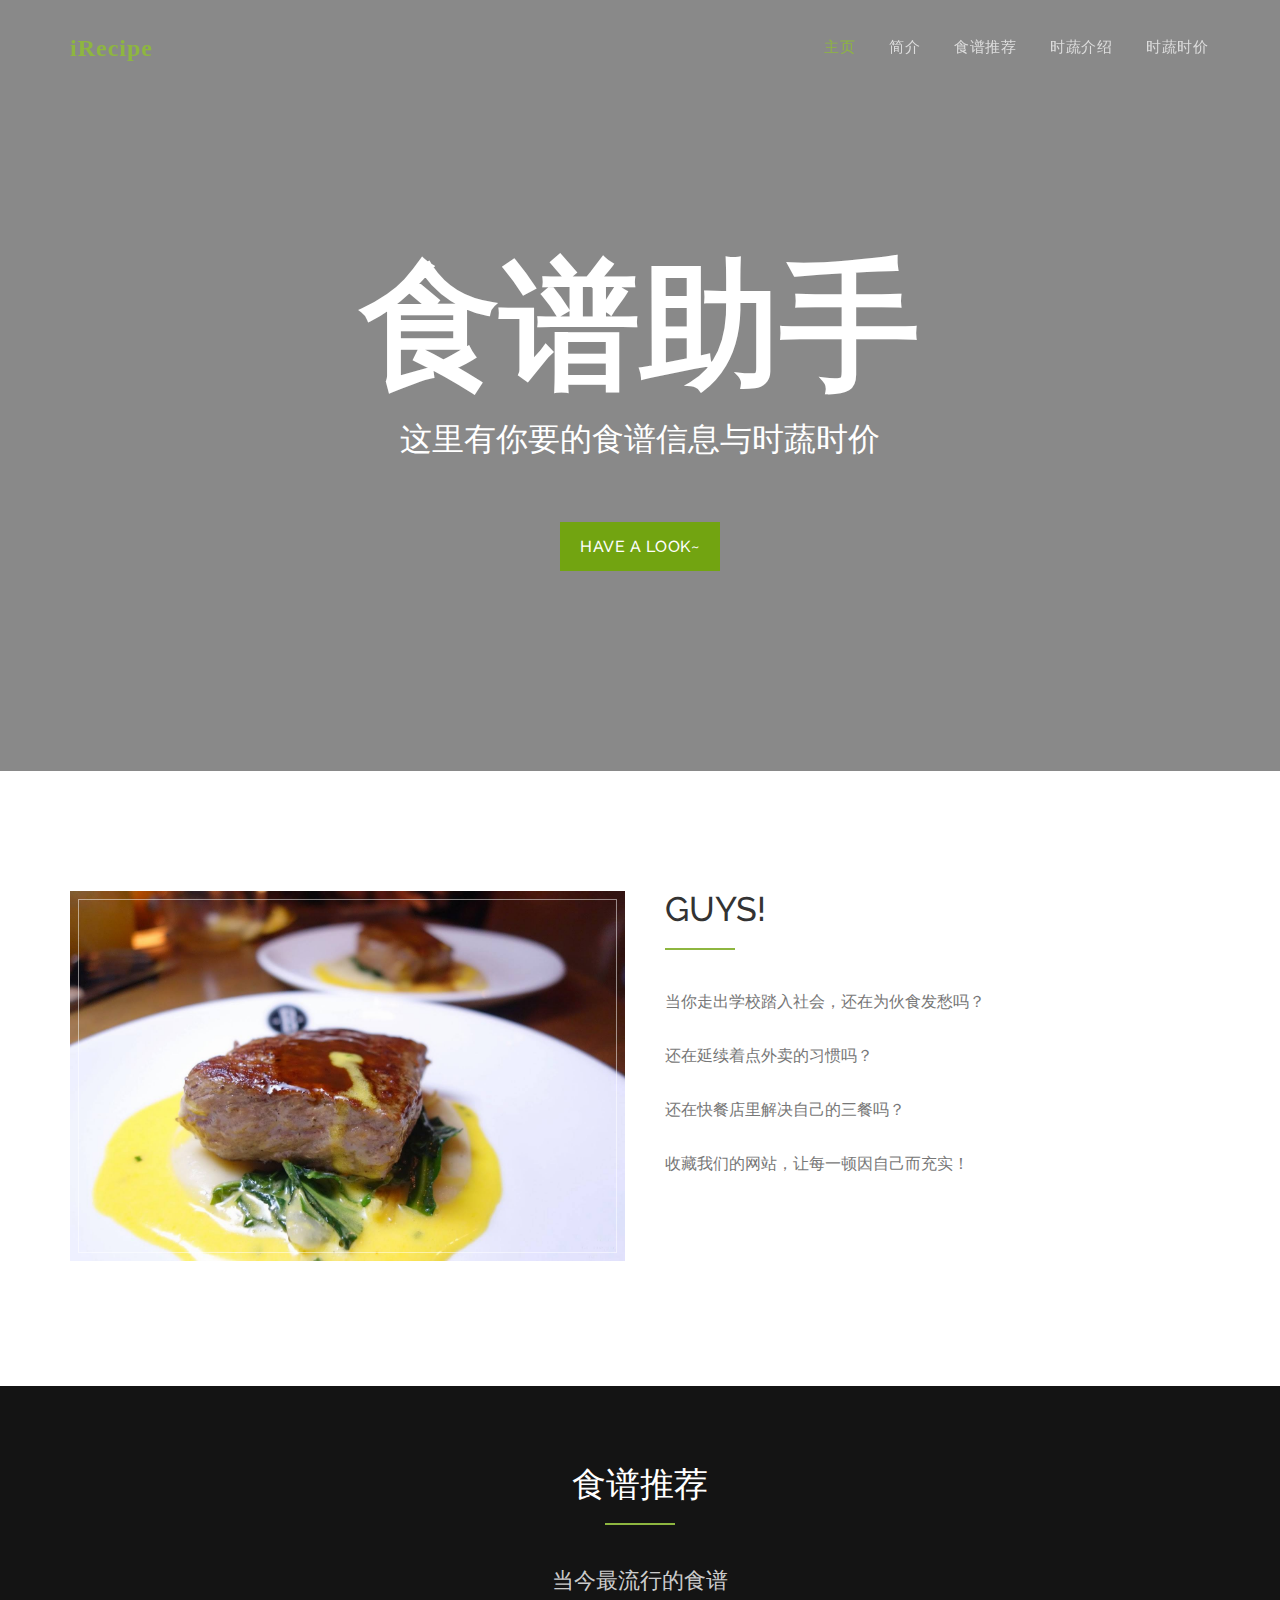
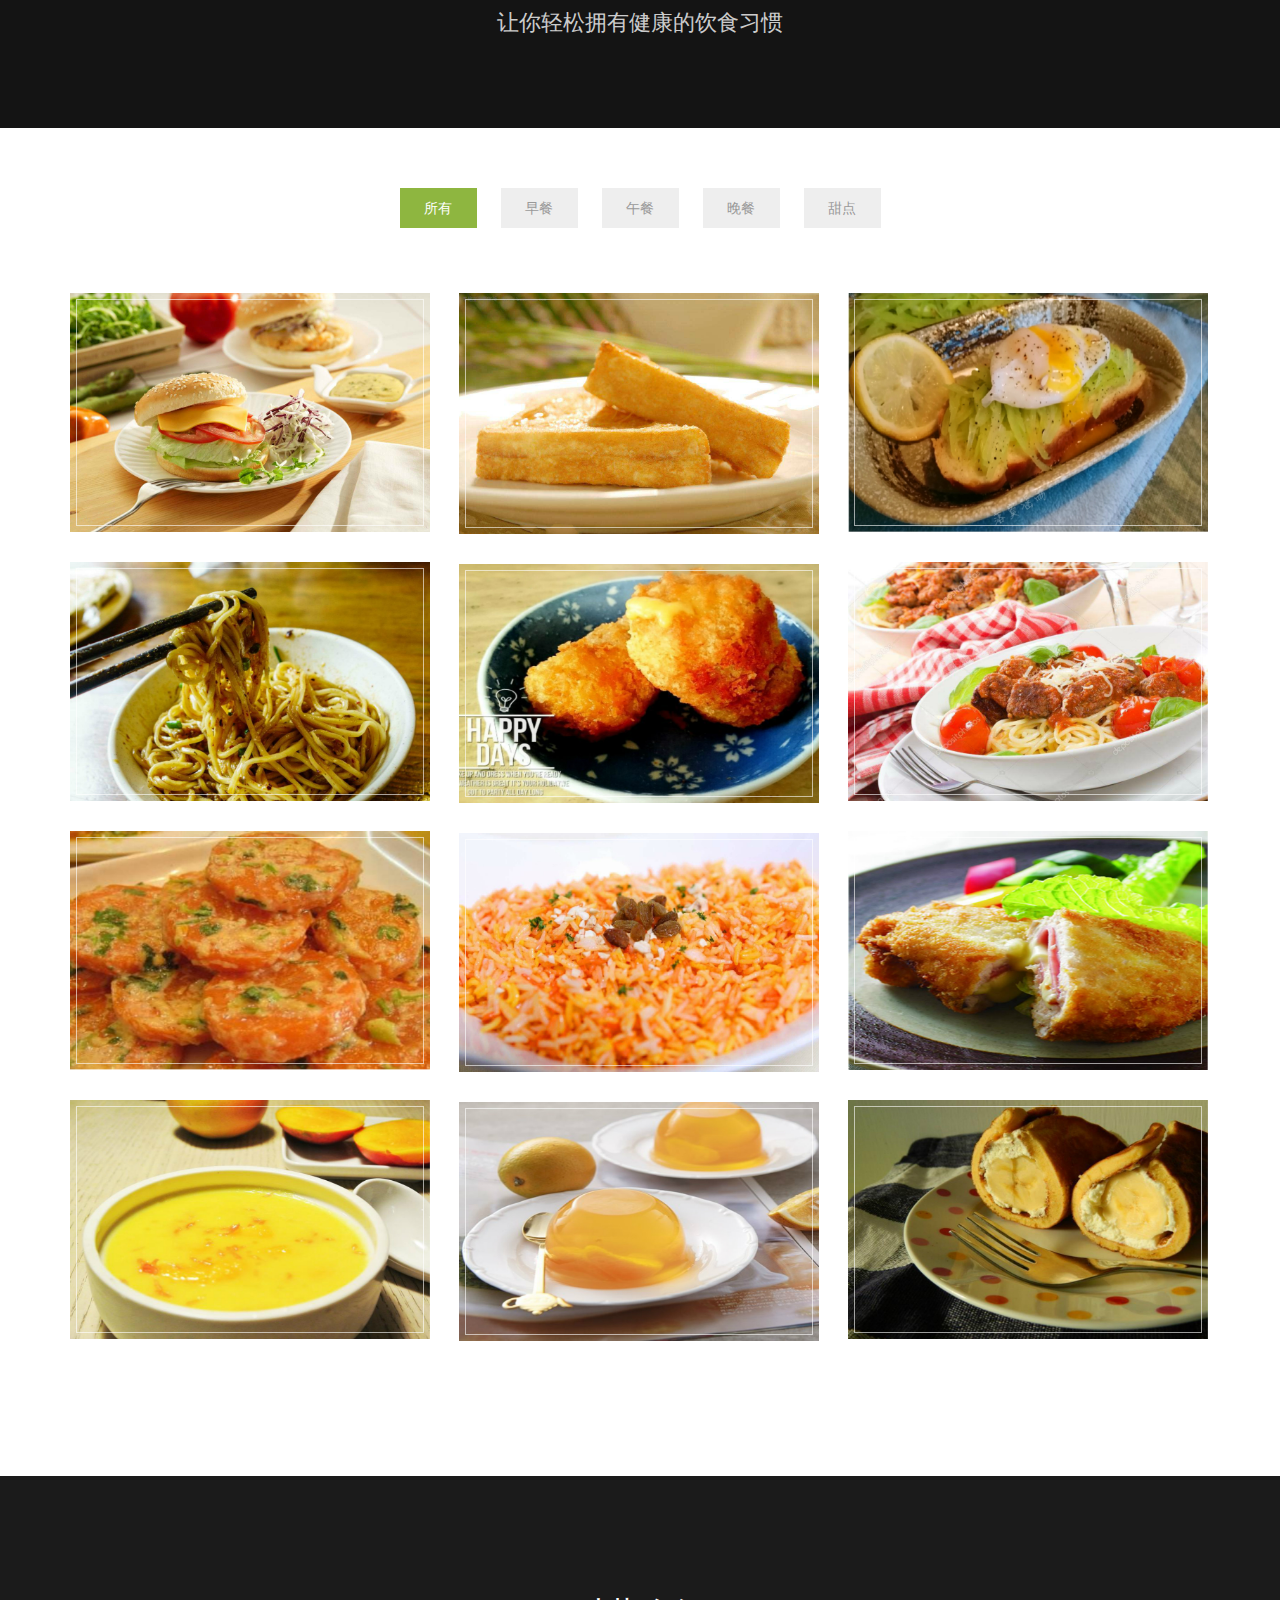
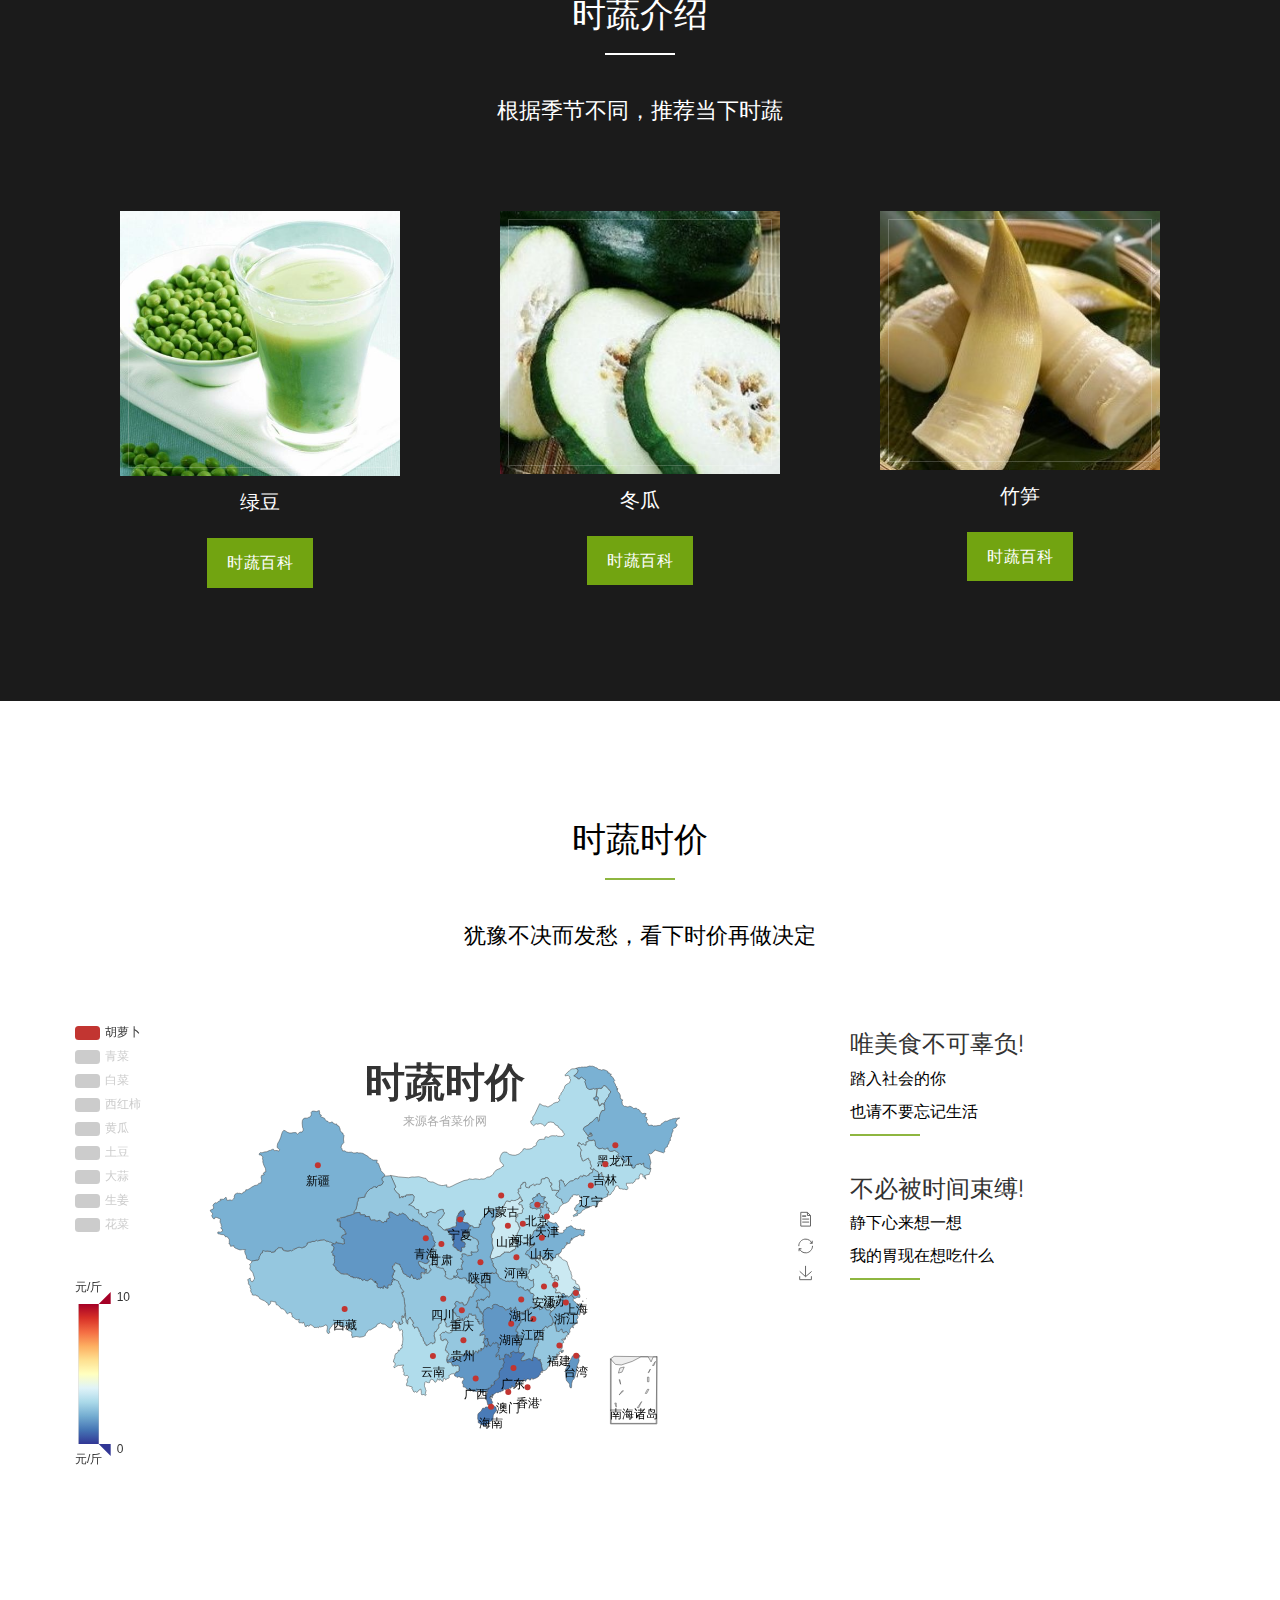
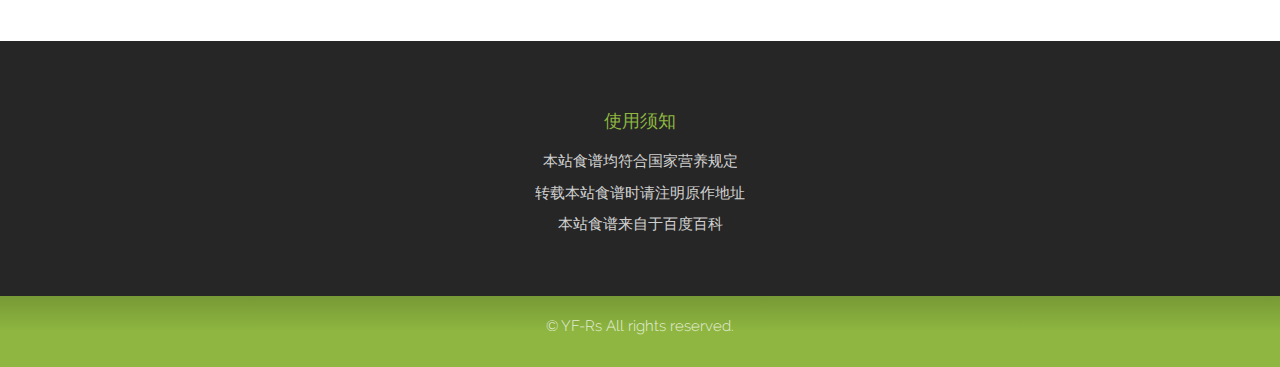
<file: Recipe/index.html>
<!DOCTYPE html>
<html lang="cn">

<head>
<meta charset="utf-8">
<meta name="viewport" content="width=device-width, initial-scale=1">
<title>iRecipe</title>
<meta name="description" content="iRecipe长期致力于提供菜价与食谱信息，助手">
<meta name="keywords" content="食谱" />

<!-- Favicons
    ================================================== -->
<link rel="shortcut icon" href="img/logo2.png">
<!-- Bootstrap -->
<link rel="stylesheet" type="text/css"  href="../layout/css/bootstrap.css">
<link rel="stylesheet" type="text/css"  href="../layout/fonts/font-awesome/css/font-awesome.css">
<link rel="stylesheet" type="text/css"  href="../layout/css/primer.css">

<!-- Stylesheet
    ================================================== -->
<link rel="stylesheet" type="text/css"  href="../layout/css/style.css">
<link rel="stylesheet" type="text/css"  href="../layout/css/nivo-lightbox/nivo-lightbox.css">
<link rel="stylesheet" type="text/css"  href="../layout/css/nivo-lightbox/default.css">
<link rel="stylesheet" type="text/css"  href="../layout/css/googlefonts.css">

</head>


<body id="page-top" data-spy="scroll" data-target=".navbar-fixed-top">

<!-- Navigation
    ==========================================-->
<nav id="menu" class="navbar navbar-default navbar-fixed-top">
  <div class="container"> 
    <!-- Brand and toggle get grouped for better mobile display -->
    <div class="navbar-header">
      <button type="button" class="navbar-toggle collapsed" data-toggle="collapse" data-target="#bs-example-navbar-collapse-1"> <span class="sr-only">Toggle navigation</span> <span class="icon-bar"></span> <span class="icon-bar"></span> <span class="icon-bar"></span> </button>
      <a class="navbar-brand page-scroll" href="#page-top"><font size="5" face="微软雅黑">iRecipe</font></a> </div>
    
    <!-- Collect the nav links, forms, and other content for toggling -->
    <div class="collapse navbar-collapse" id="bs-example-navbar-collapse-1">
      <ul class="nav navbar-nav navbar-right">
        <li><a href="#page-top" class="page-scroll">主页</a></li>
        <li><a href="#about" class="page-scroll">简介</a></li>
        <li><a href="#portfolio" class="page-scroll">食谱推荐</a></li>
        <li><a href="#team" class="page-scroll">时蔬介绍</a></li>
        <li><a href="#map" class="page-scroll">时蔬时价</a></li>
      </ul>
    </div>
    <!-- /.navbar-collapse --> 
  </div>
</nav>
<!-- Header -->
<header id="header">
  <div class="intro">
    <div class="overlay">
      <div class="container">
        <div class="row">
          <div class="intro-text">
            <h1><font face="微软雅黑">食谱助手</font></h1>
            <p>这里有你要的食谱信息与时蔬时价</p>
            <a href="#portfolio" class="btn btn-custom btn-lg page-scroll">Have A Look~</a> </div>
        </div>
      </div>
    </div>
  </div>
</header>
<!-- About Section -->
<div id="about">
  <div class="container">
    <div class="row">
      <div class="col-xs-12 col-md-6 ">
        <div class="about-img"><img src="img/menu1.jpg" class="img-responsive" alt=""></div>
      </div>
      <div class="col-xs-12 col-md-6">
        <div class="about-text">
          <h2>Guys!</h2>
          <hr>
          <p>当你走出学校踏入社会，还在为伙食发愁吗？</p>
		      <p>还在延续着点外卖的习惯吗？</p>
		      <p>还在快餐店里解决自己的三餐吗？</p>
		      <p><font face="微软雅黑" >收藏我们的网站，让每一顿因自己而充实！</font></p>
		  <!--
          <a href="" class="btn btn-custom btn-lg" target="_blank">网站宗旨</a>
		  <a href="" class="btn btn-custom btn-lg" target="_blank">注意事项</a>
		  <a href="" class="btn btn-custom btn-lg" target="_blank">新鲜资讯</a>
		  -->
        </div>
      </div>
    </div>
  </div>
</div>
<!-- Restaurant Menu Section -->

<!-- Portfolio Section -->
<div id="portfolio">
  <div class="section-title text-center center">
    <div class="overlay">
      <h2>食谱推荐</h2>
      <hr>
      <p>当今最流行的食谱</p>
      <p>让你轻松拥有健康的饮食习惯</p>
    </div>
  </div>
  <div class="container">
    <div class="row">
      <div class="categories">
        <ul class="cat">
          <li>
            <ol class="type">
              <li><a href="#" data-filter="*" class="active">所有</a></li>
              <li><a href="#" data-filter=".breakfast">早餐</a></li>
              <li><a href="#" data-filter=".lunch">午餐</a></li>
              <li><a href="#" data-filter=".supper">晚餐</a></li>
              <li><a href="#" data-filter=".dessert">甜点</a></li>
            </ol>
          </li>
        </ul>
        <div class="clearfix"></div>
      </div>
    </div>
    <div class="row">
      <div class="portfolio-items">
        <div class="col-sm-6 col-md-4 col-lg-4 breakfast">
          <div class="portfolio-item">
            <div class="hover-bg"> 
              <div class="hover-text">
                <h4>菜品名称：汉堡</h4>
                <h4>简介：汉堡胚回温加上简单的奶酪、鸡蛋…… 营养早餐，充足活力。</h4>
                <h4>材料：高粉250克，细砂糖20克，盐5克，奶粉5克，酵母3克，牛奶150克，黄油25克</h4>
                <h4><a href="img/pic/b1.png" title="汉堡" data-lightbox-gallery="gallery1">点击查看完整食谱</a></h4>
              </div>
              <img src="../layout/img/portfolio/b1b.jpg" class="img-responsive" alt="Project Title">  </div>
          </div>
        </div>
        <div class="col-sm-6 col-md-4 col-lg-4 breakfast">
          <div class="portfolio-item">
            <div class="hover-bg">
              <div class="hover-text">
                <h4>菜品名称:西多士</h4>
                <h4>简介：吐司，是英文toast的音译，粤语叫多士，实际上就是用长方形带盖或不带盖的烤听制作的听型面包。用带盖烤听烤出的面包经切片后呈正方形，夹入火腿或蔬菜后即为三明治。用不带盖烤听烤出的面包为长方圆顶形，类似我国的长方形大面包。</h4>
                <h4>材料:原味土司：2片  花生酱：适量  鸡蛋：1个  面包糠：适量  炼奶：适量</h4>
                <h4><a href="img/pic/b2.png" title="西多士" data-lightbox-gallery="gallery1">点击查看完整食谱</a></h4>
              </div>
              <img src="../layout/img/portfolio/b2b.jpg" class="img-responsive" alt="Project Title">  </div>
          </div>
        </div>
        <div class="col-sm-6 col-md-4 col-lg-4 breakfast">
          <div class="portfolio-item">
            <div class="hover-bg">
              <div class="hover-text">
                <h4>菜品名称:Egg benedict</h4>
                <h4>简介：一个水波蛋，配上黑胡椒和柠檬蜜，让这个早晨充满柠檬的香气~~~</h4>
                <h4>材料：面包  鸡蛋  莴苣  黑胡椒  柠檬蜜</h4>
                <h4><a href="img/pic/b3.png" title="Egg benedict" data-lightbox-gallery="gallery1">点击查看完整食谱</a></h4>
              </div>
              <img src="../layout/img/portfolio/b3b.png" class="img-responsive" alt="Project Title"> </div>
          </div>
        </div>
        <div class="col-sm-6 col-md-4 col-lg-4 lunch">
          <div class="portfolio-item">
            <div class="hover-bg">
              <div class="hover-text">
                <h4>菜品名称:担担面</h4>
                <h4>简介：担担面是四川小吃中的代表性食物，为人们品尝四川小吃时的必备佳肴。</h4>
                <h4>材料：面粉，肉，黄豆，蒜末，辣椒油，花椒面，香葱末，芝麻酱，酱油，白糖</h4>
                <h4><a href="img/pic/b4.png" title="担担面" data-lightbox-gallery="gallery1">点击查看完整食谱</a></h4>
              </div>
              <img src="../layout/img/portfolio/b4b.jpg" class="img-responsive" alt="Project Title"> </div>
          </div>
        </div>
        <div class="col-sm-6 col-md-4 col-lg-4 lunch">
          <div class="portfolio-item">
            <div class="hover-bg">
              <div class="hover-text">
                <h4>菜品名称：意大利肉丸子</h4>
                <h4>简介：Italian肉丸子是加在红通通的番茄酱之中，巴西利和奥勒冈的味道十足，意式番茄味道紧紧包住肉丸子</h4>
                <h4>材料：牛绞肉  洋葱  土司边  蛋  番茄糊  新鲜巴西利  新鲜奥勒冈  盐巴  黑胡椒</h4>
                <h4><a href="img/pic/b5.png" title="意大利肉丸子" data-lightbox-gallery="gallery1">点击查看完整食谱</a></h4>
              </div>
              <img src="../layout/img/portfolio/b5b.jpg" class="img-responsive" alt="Project Title"> </div>
          </div>
        </div>
        <div class="col-sm-6 col-md-4 col-lg-4 lunch">
          <div class="portfolio-item">
            <div class="hover-bg">
              <div class="hover-text">
                <h4>菜品名称：酥炸起士猪肉卷</h4>
                <h4>简介：Costco一大包的起士,善加利用可以做起士焗烤面,起士焗烤饭,酥炸起士猪肉卷,不怕大包用不完~</h4>
                <h4>材料：猪里肌肉片  胡椒盐  起士条  蛋液  面粉  面包粉</h4>
                <h4><a href="img/pic/b6.png" title="酥炸起士猪肉卷" data-lightbox-gallery="gallery1">点击查看完整食谱</a></h4>
              </div>
              <img src="../layout/img/portfolio/b6b.png" class="img-responsive" alt="Project Title"> </div>
          </div>
        </div>
        <div class="col-sm-6 col-md-4 col-lg-4 supper">
          <div class="portfolio-item">
            <div class="hover-bg">
              <div class="hover-text">
                <h4>菜品名称：意大利式牛奶胡萝卜</h4>
                <h4>简介：以胡萝卜为主要食材制作的美食</h4>
                <h4>材料：胡萝卜，鲜牛奶</h4>
                <h4><a href="img/pic/b7.png" title="意大利式牛奶胡萝卜" data-lightbox-gallery="gallery1">点击查看完整食谱</a></h4>
              </div>
              <img src="../layout/img/portfolio/b7b.png" class="img-responsive" alt="Project Title"> </div>
          </div>
        </div>
        <div class="col-sm-6 col-md-4 col-lg-4 supper">
          <div class="portfolio-item">
            <div class="hover-bg">
              <div class="hover-text">
                <h4>菜品名称:蓝带鸡排佐蔬菜沙拉</h4>
                <h4>简介：西餐主菜</h4>
                <h4>材料：鸡胸肉一块，培根2片，鸡蛋一个，切达芝士2片，面包糠适量</h4>
                <h4><a href="img/pic/b8.png" title="蓝带鸡排佐蔬菜沙拉" data-lightbox-gallery="gallery1">点击查看完整食谱</a></h4>
              </div>
              <img src="../layout/img/portfolio/b8b.jpg" class="img-responsive" alt="Project Title"> </div>
          </div>
        </div>
        <div class="col-sm-6 col-md-4 col-lg-4 supper">
          <div class="portfolio-item">
            <div class="hover-bg">
              <div class="hover-text">
                <h4>菜品名称：热带海鲜炬饭</h4>
                <h4>简介：西餐主菜</h4>
                <h4>材料：速冻的干贝 虾仁 淡菜 黄油 大蒜 洋葱 萝卜 青椒 菠萝片 米饭 马苏芝士</h4>
                <h4><a href="img/pic/b9.png" title="热带海鲜炬饭" data-lightbox-gallery="gallery1">点击查看完整食谱</a></h4>
              </div>
              <img src="../layout/img/portfolio/b9b.jpg" class="img-responsive" alt="Project Title"> </div>
          </div>
        </div>
        <div class="col-sm-6 col-md-4 col-lg-4 dessert">
          <div class="portfolio-item">
            <div class="hover-bg">
              <div class="hover-text">
                <h4>菜品名称：杨枝甘露</h4>
                <h4>简介：夏天香浓的芒果，搭上酸酸的葡萄柚，正如那烈日下久逢的甘露，一饮而尽，太清凉啦!</h4>
                <h4>材料：芒果 西米露 椰奶 糖 葡萄柚 牛奶</h4>
                <h4><a href="img/pic/b10.png" title="杨枝甘露" data-lightbox-gallery="gallery1">点击查看完整食谱</a></h4>
              </div>
              <img src="../layout/img/portfolio/b10b.jpg" class="img-responsive" alt="Project Title"> </div>
          </div>
        </div>
        <div class="col-sm-6 col-md-4 col-lg-4 dessert">
          <div class="portfolio-item">
            <div class="hover-bg">
              <div class="hover-text">
                <h4>菜品名称：香蕉欧姆蛋卷</h4>
                <h4>简介：香蕉搭配蛋卷吃起来有种幸福的感觉</h4>
                <h4>材料：蛋 砂糖 松饼粉 奶油 鲜奶油霜 香蕉 沙拉油/奶油</h4>
                <h4><a href="img/pic/b11.png" title="香蕉欧姆蛋卷" data-lightbox-gallery="gallery1">点击查看完整食谱</a></h4>
              </div>
              <img src="../layout/img/portfolio/b11b.jpg" class="img-responsive" alt="Project Title"> </div>
          </div>
        </div>
        <div class="col-sm-6 col-md-4 col-lg-4 dessert">
          <div class="portfolio-item">
            <div class="hover-bg">
              <div class="hover-text">
                <h4>菜品名称：洋菜百香果冻</h4>
                <h4>简介：酸酸甜甜绝美滋味，加入洋菜做成果冻，天然食材吃得安心，冰冰凉凉消暑甜点，适合炙热夏天享用。</h4>
                <h4>材料：洋菜粉 新鲜百香果 水(依照洋菜粉说明添加)</h4>
                <h4><a href="img/pic/b12.png" title="洋菜百香果冻" data-lightbox-gallery="gallery1">点击查看完整食谱</a></h4>
              </div>
              <img src="../layout/img/portfolio/b12b.jpg" class="img-responsive" alt="Project Title"> </div>
          </div>
        </div>
      </div>
    </div>
    
  </div>
</div>
<!-- Team Section -->
<div id="team" class="text-center">
  <div class="overlay">
    <div class="container">
      <div class="col-md-10 col-md-offset-1 section-title">
        <h2>时蔬介绍</h2>
        <hr>
        <p>根据季节不同，推荐当下时蔬</p>
      </div>
      <div id="row">
        <div class="col-md-4 team">
          <div class="thumbnail">
            <div class="team-img"><img src="../layout/img/1.jpg "></div>
            <div class="caption">
              <h3>绿豆</h3>

              <a href="../baike/ld.html" class="btn btn-custom btn-lg" target="_blank">时蔬百科</a>
            </div>
          </div>
        </div>
        <div class="col-md-4 team">
          <div class="thumbnail">
            <div class="team-img"><img src="../layout/img/2.jpg "></div>
            <div class="caption">
              <h3>冬瓜</h3>

              <a href="../baike/dg.html" class="btn btn-custom btn-lg" target="_blank">时蔬百科</a>
            </div>
          </div>
        </div>
        <div class="col-md-4 team">
          <div class="thumbnail">
            <div class="team-img"><img src="../layout/img/3.jpg "></div>
            <div class="caption">
              <h3>竹笋</h3>

              <a href="../baike/zs.html" class="btn btn-custom btn-lg" target="_blank">时蔬百科</a>
            </div>
          </div>
        </div>
      </div>
    </div>
  </div>
</div>
<!-- 菜价地图 -->
<div id="map">
    <div class="section-title text-center center">
        <h2>时蔬时价</h2>
        <hr>
        <p>犹豫不决而发愁，看下时价再做决定</p>
    </div>
    <div class="container">
      <div class="row">
        <div class="col-xs-12 col-md-8 ">
            <div class="about-img" id="mainMap" style="height:450px ;width:100% ;" ></div>
        </div>
        <div class="col-xs-12 col-md-4">
          <div class="about-text">
            <h4>唯美食不可辜负!</h4>
            <p>踏入社会的你</p>
            <p>也请不要忘记生活</p>
            <hr>
            <h4>不必被时间束缚!</h4>
            <p>静下心来想一想</p>
            <p>我的胃现在想吃什么</p>
            <hr>
          </div>
        </div>
      </div>
    </div>
</div>


<div id="footer">
  <div class="container text-center">
    <div class="col-md-12">
      <h3>使用须知</h3>
      <div class="contact-item">
        <p>本站食谱均符合国家营养规定</p>
        <p>转载本站食谱时请注明原作地址</p>
        <p>本站食谱来自于百度百科</p>
      </div>
    </div>
    
  </div>
  <div class="container-fluid text-center copyrights">
    <div class="col-md-8 col-md-offset-2">
      <p>&copy;  YF-Rs All rights reserved.</p>
    </div>
  </div>
</div>
<script type="text/javascript" src="../layout/js/jquery.1.11.1.js"></script> 
<script type="text/javascript" src="../layout/js/bootstrap.js"></script> 
<script type="text/javascript" src="../layout/js/SmoothScroll.js"></script> 

<script type="text/javascript" src="../layout/js/jquery.isotope.js"></script> 
<script type="text/javascript" src="../layout/js/main.js"></script>

<script type="text/javascript" src="../echarts3/echarts.js"></script>
<script type="text/javascript" src="../echarts3/map/china.js"></script>
<script type="text/javascript" src="../map1.js"></script>
<script>
var clipboard = new Clipboard('.copybtn');

clipboard.on('success', function(e) {
    console.info('Action:', e.action);
    console.info('Text:', e.text);
    console.info('Trigger:', e.trigger);
    showTooltip(e.trigger,'已复制!');
    e.clearSelection();
});

clipboard.on('error', function(e) {
    console.error('Action:', e.action);
    console.error('Trigger:', e.trigger);
    showTooltip(e.trigger,fallbackMessage(e.action));
});
</script>

</body>
</html>
</file>
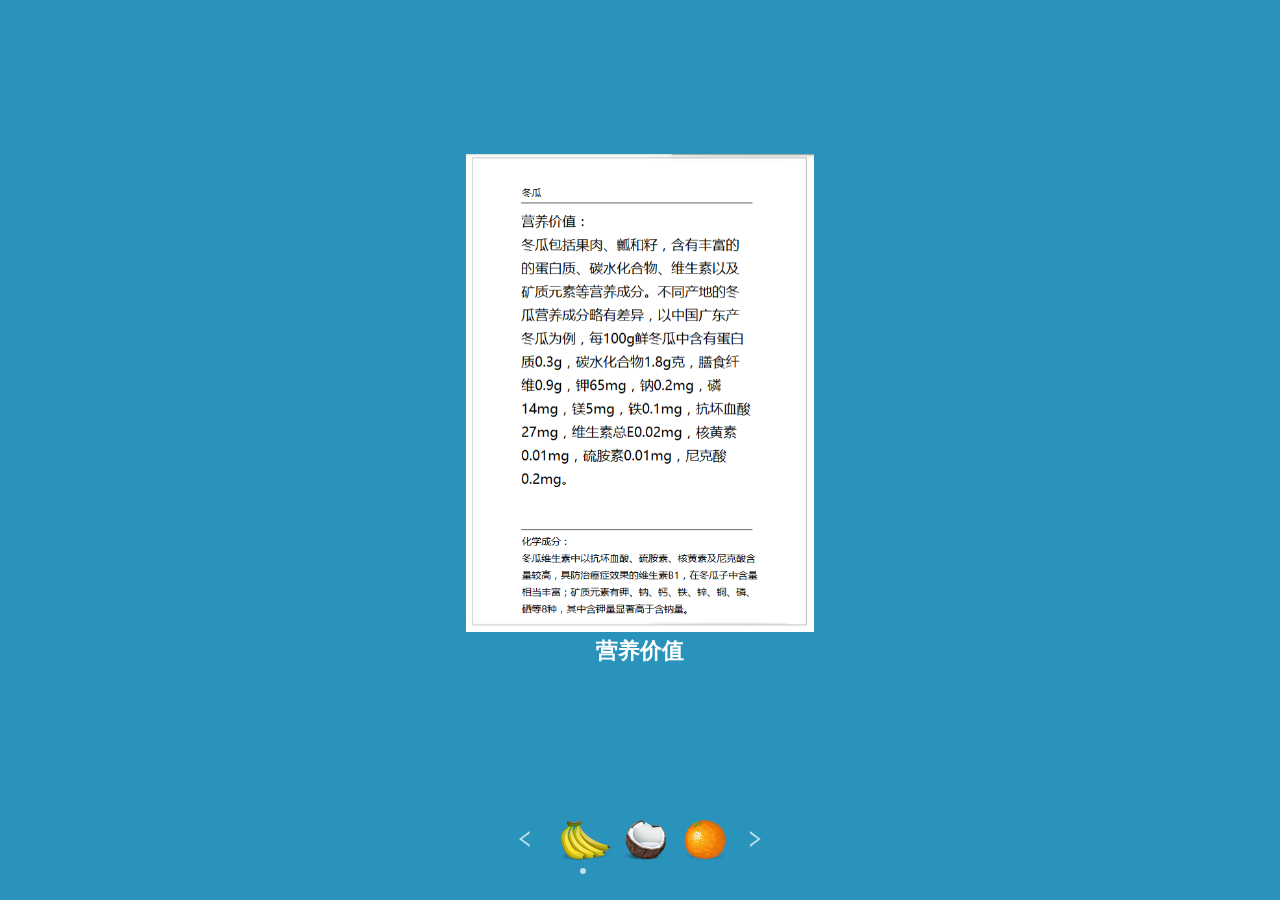
<file: baike/dg.html>
<!DOCTYPE html>
<html lang="en">
<head>
<meta charset="utf-8">
<meta name="viewport" content="width=device-width, initial-scale=1">
<title>百科  -  冬瓜</title>
<link href="css/theme.css" rel="stylesheet" media="all">

<style>
body {
  margin: 0;
  padding: 0;
}
</style>
</head>
<body>

<div id="sequence" class="seq">
<ul class="seq-canvas">

  <li class="seq-step1 seq-valign seq-in">
	<div class="seq-vcenter">
	  <img data-seq class="seq-feature" src="images/dg1.png" alt="营养价值"/>
	  <h2 data-seq class="seq-title">营养价值</h2>
	</div>
  </li>

  <li class="seq-step2 seq-valign">
	<div class="seq-vcenter">
	  <img data-seq class="seq-feature" src="images/dg2.png" alt="食用宜忌"/>
	  <h2 data-seq class="seq-title">食用宜忌</h2>
	</div>
  </li>

  <li class="seq-step3 seq-valign">
	<div class="seq-vcenter">
	  <img data-seq class="seq-feature" src="images/dg3.png" alt="储存方法"/>
	  <h2 data-seq class="seq-title">储存方法</h2>
	</div>
  </li>
</ul>

<fieldset class="seq-nav" aria-label="Slider buttons" aria-controls="sequence">

  <button type="button" class="seq-prev" aria-label="Previous">
	<img src="images/prev.svg" alt="Previous" />
  </button>

  <ul role="navigation" aria-label="Pagination" class="seq-pagination">
	<li class="seq-current">
	  <a href="#step1" rel="step1" title="Go to bananas">
		<img src="images/1.png" alt="Bananas" width="50" height="40" />
	  </a>
	</li>
	<li>
	  <a href="#step2" rel="step2" title="Go to coconut">
		<img src="images/2.png" alt="Coconut" width="50" height="40" />
	  </a>
	</li>
	<li>
	  <a href="#step3" rel="step3" title="Go to orange">
		<img src="images/3.png" alt="Orange" width="50" height="40" />
	  </a>
	</li>
  </ul>

  <button type="button" class="seq-next" aria-label="Next">
	<img src="images/next.svg" alt="Next" />
  </button>

</fieldset>
</div>
<script src="scripts/imagesloaded.pkgd.min.js"></script>
<script src="scripts/hammer.min.js"></script>
<script src="scripts/sequence.min.js"></script>
<script src="scripts/sequence-theme.mono.js"></script>
<div style="text-align:center;clear:both">
</div>

</body>
</html>
</file>
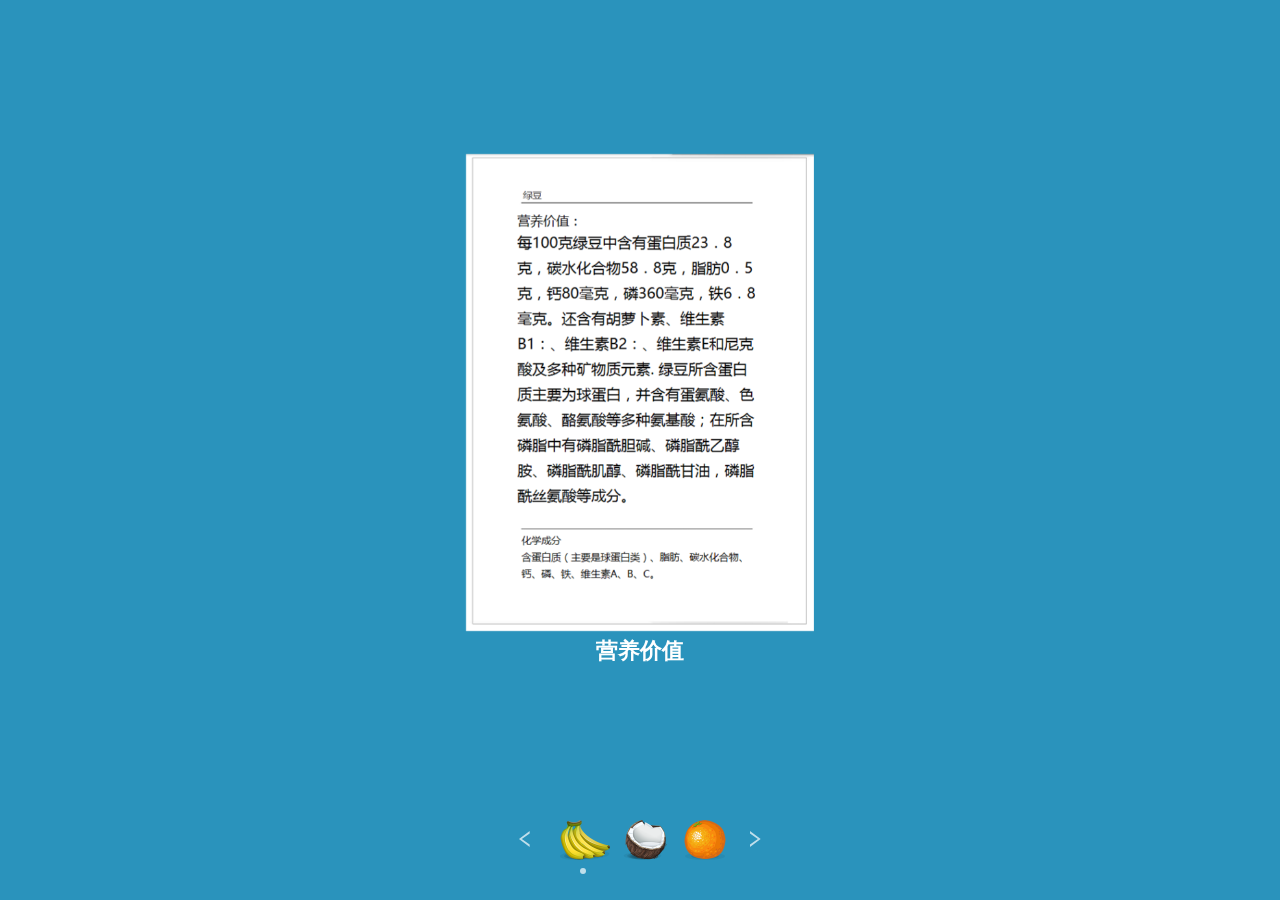
<file: baike/ld.html>
<!DOCTYPE html>
<html lang="en">
<head>
<meta charset="utf-8">
<meta name="viewport" content="width=device-width, initial-scale=1">
<title>百科  -  绿豆</title>
<link href="css/theme.css" rel="stylesheet" media="all">

<style>
body {
  margin: 0;
  padding: 0;
}
</style>
</head>
<body>

<div id="sequence" class="seq">
<ul class="seq-canvas">

  <li class="seq-step1 seq-valign seq-in">
	<div class="seq-vcenter">
	  <img data-seq class="seq-feature" src="images/ld1.png" alt="营养价值"/>
	  <h2 data-seq class="seq-title">营养价值</h2>
	</div>
  </li>

  <li class="seq-step2 seq-valign">
	<div class="seq-vcenter">
	  <img data-seq class="seq-feature" src="images/ld2.png" alt="食用宜忌"/>
	  <h2 data-seq class="seq-title">食用宜忌</h2>
	</div>
  </li>

  <li class="seq-step3 seq-valign">
	<div class="seq-vcenter">
	  <img data-seq class="seq-feature" src="images/ld3.png" alt="储存方法"/>
	  <h2 data-seq class="seq-title">储存方法</h2>
	</div>
  </li>
</ul>

<fieldset class="seq-nav" aria-label="Slider buttons" aria-controls="sequence">

  <button type="button" class="seq-prev" aria-label="Previous">
	<img src="images/prev.svg" alt="Previous" />
  </button>

  <ul role="navigation" aria-label="Pagination" class="seq-pagination">
	<li class="seq-current">
	  <a href="#step1" rel="step1" title="Go to bananas">
		<img src="images/1.png" alt="Bananas" width="50" height="40" />
	  </a>
	</li>
	<li>
	  <a href="#step2" rel="step2" title="Go to coconut">
		<img src="images/2.png" alt="Coconut" width="50" height="40" />
	  </a>
	</li>
	<li>
	  <a href="#step3" rel="step3" title="Go to orange">
		<img src="images/3.png" alt="Orange" width="50" height="40" />
	  </a>
	</li>
  </ul>

  <button type="button" class="seq-next" aria-label="Next">
	<img src="images/next.svg" alt="Next" />
  </button>

</fieldset>
</div>
<script src="scripts/imagesloaded.pkgd.min.js"></script>
<script src="scripts/hammer.min.js"></script>
<script src="scripts/sequence.min.js"></script>
<script src="scripts/sequence-theme.mono.js"></script>
<div style="text-align:center;clear:both">
</div>

</body>
</html>
</file>
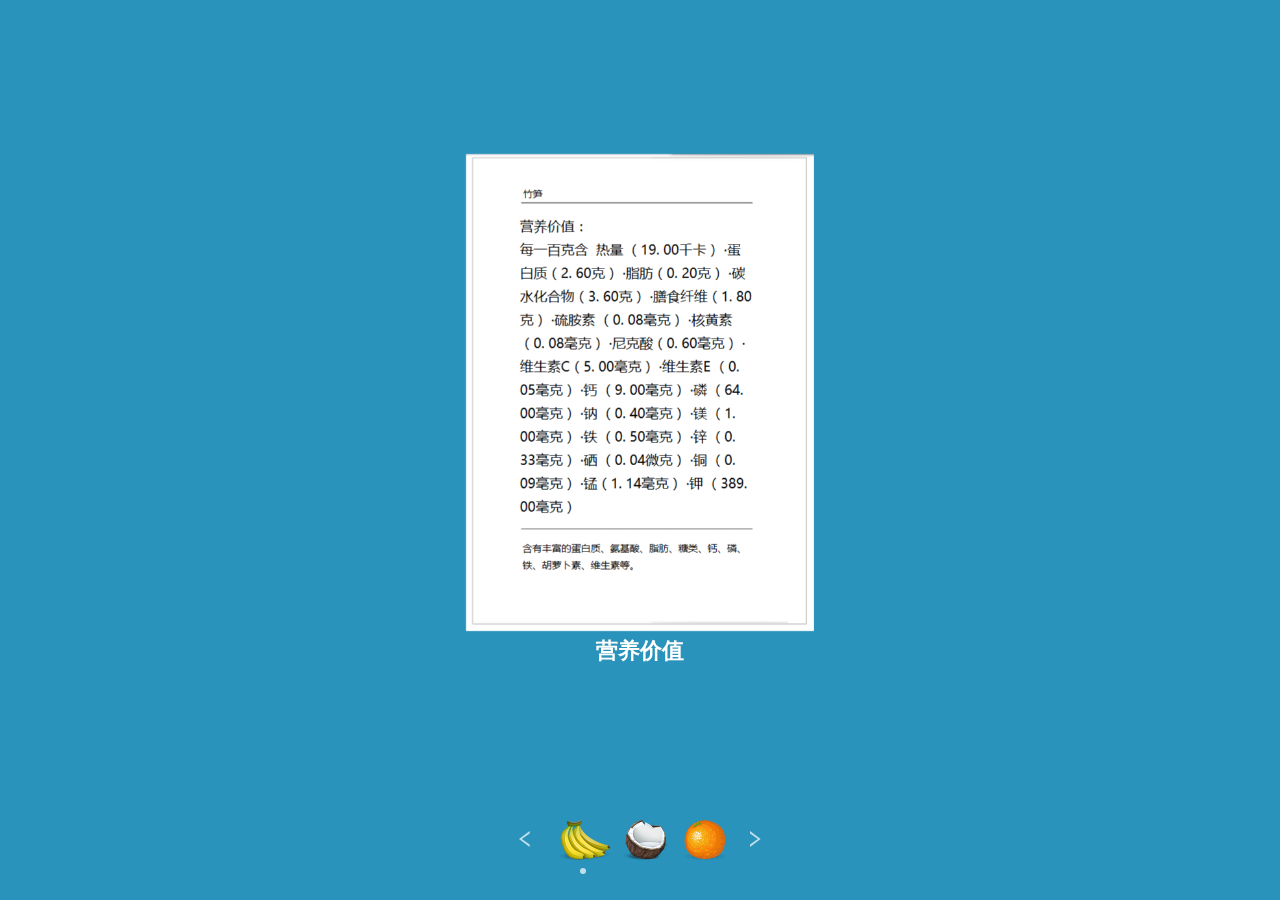
<file: baike/zs.html>
<!DOCTYPE html>
<html lang="en">
<head>
<meta charset="utf-8">
<meta name="viewport" content="width=device-width, initial-scale=1">
<title>百科  -  竹笋</title>
<link href="css/theme.css" rel="stylesheet" media="all">

<style>
body {
  margin: 0;
  padding: 0;
}
</style>
</head>
<body>

<div id="sequence" class="seq">
<ul class="seq-canvas">

  <li class="seq-step1 seq-valign seq-in">
	<div class="seq-vcenter">
	  <img data-seq class="seq-feature" src="images/zs1.png" alt="营养价值"/>
	  <h2 data-seq class="seq-title">营养价值</h2>
	</div>
  </li>

  <li class="seq-step2 seq-valign">
	<div class="seq-vcenter">
	  <img data-seq class="seq-feature" src="images/zs2.png" alt="食用宜忌"/>
	  <h2 data-seq class="seq-title">食用宜忌</h2>
	</div>
  </li>

  <li class="seq-step3 seq-valign">
	<div class="seq-vcenter">
	  <img data-seq class="seq-feature" src="images/zs3.png" alt="储存方法"/>
	  <h2 data-seq class="seq-title">储存方法</h2>
	</div>
  </li>
</ul>

<fieldset class="seq-nav" aria-label="Slider buttons" aria-controls="sequence">

  <button type="button" class="seq-prev" aria-label="Previous">
	<img src="images/prev.svg" alt="Previous" />
  </button>

  <ul role="navigation" aria-label="Pagination" class="seq-pagination">
	<li class="seq-current">
	  <a href="#step1" rel="step1" title="Go to bananas">
		<img src="images/1.png" alt="Bananas" width="50" height="40" />
	  </a>
	</li>
	<li>
	  <a href="#step2" rel="step2" title="Go to coconut">
		<img src="images/2.png" alt="Coconut" width="50" height="40" />
	  </a>
	</li>
	<li>
	  <a href="#step3" rel="step3" title="Go to orange">
		<img src="images/3.png" alt="Orange" width="50" height="40" />
	  </a>
	</li>
  </ul>

  <button type="button" class="seq-next" aria-label="Next">
	<img src="images/next.svg" alt="Next" />
  </button>

</fieldset>
</div>
<script src="scripts/imagesloaded.pkgd.min.js"></script>
<script src="scripts/hammer.min.js"></script>
<script src="scripts/sequence.min.js"></script>
<script src="scripts/sequence-theme.mono.js"></script>
<div style="text-align:center;clear:both">
</div>

</body>
</html>
</file>
<file: layout/css/primer.css>
.tooltipped{position:relative}.tooltipped:after{position:absolute;z-index:1000000;display:none;padding:5px 8px;font:normal normal 11px/1.5 Helvetica,arial,nimbussansl,liberationsans,freesans,clean,sans-serif,"Segoe UI Emoji","Segoe UI Symbol";color:#fff;text-align:center;text-decoration:none;text-shadow:none;text-transform:none;letter-spacing:normal;word-wrap:break-word;white-space:pre;pointer-events:none;content:attr(aria-label);background:rgba(0,0,0,0.8);border-radius:3px;-webkit-font-smoothing:subpixel-antialiased}.tooltipped:before{position:absolute;z-index:1000001;display:none;width:0;height:0;color:rgba(0,0,0,0.8);pointer-events:none;content:"";border:5px solid transparent}.tooltipped:hover:before,.tooltipped:hover:after,.tooltipped:active:before,.tooltipped:active:after,.tooltipped:focus:before,.tooltipped:focus:after{display:inline-block;text-decoration:none}.tooltipped-multiline:hover:after,.tooltipped-multiline:active:after,.tooltipped-multiline:focus:after{display:table-cell}.tooltipped-s:after,.tooltipped-se:after,.tooltipped-sw:after{top:100%;right:-20px;margin-top:5px}.tooltipped-s:before,.tooltipped-se:before,.tooltipped-sw:before{top:auto;right:50%;bottom:-5px;margin-right:-5px;border-bottom-color:rgba(0,0,0,0.8)}.tooltipped-se:after{right:auto;left:50%;margin-left:-15px}.tooltipped-sw:after{margin-right:-15px}.tooltipped-n:after,.tooltipped-ne:after,.tooltipped-nw:after{right:50%;bottom:100%;margin-bottom:5px}.tooltipped-n:before,.tooltipped-ne:before,.tooltipped-nw:before{top:-5px;right:50%;bottom:auto;margin-right:-5px;border-top-color:rgba(0,0,0,0.8)}.tooltipped-ne:after{right:auto;left:50%;margin-left:-15px}.tooltipped-nw:after{margin-right:-15px}.tooltipped-s:after,.tooltipped-n:after{-webkit-transform:translateX(50%);-ms-transform:translateX(50%);transform:translateX(50%)}.tooltipped-w:after{right:100%;bottom:50%;margin-right:5px;-webkit-transform:translateY(50%);-ms-transform:translateY(50%);transform:translateY(50%)}.tooltipped-w:before{top:50%;bottom:50%;left:-5px;margin-top:-5px;border-left-color:rgba(0,0,0,0.8)}.tooltipped-e:after{bottom:50%;left:100%;margin-left:5px;-webkit-transform:translateY(50%);-ms-transform:translateY(50%);transform:translateY(50%)}.tooltipped-e:before{top:50%;right:-5px;bottom:50%;margin-top:-5px;border-right-color:rgba(0,0,0,0.8)}.tooltipped-multiline:after{width:-webkit-max-content;width:-moz-max-content;width:max-content;max-width:250px;word-break:break-word;word-wrap:normal;white-space:pre-line;border-collapse:separate}.tooltipped-multiline.tooltipped-s:after,.tooltipped-multiline.tooltipped-n:after{right:auto;left:50%;-webkit-transform:translateX(-50%);-ms-transform:translateX(-50%);transform:translateX(-50%)}.tooltipped-multiline.tooltipped-w:after,.tooltipped-multiline.tooltipped-e:after{right:100%}@media screen and (min-width: 0\0){.tooltipped-multiline:after{width:250px}}.tooltipped-sticky:before,.tooltipped-sticky:after{display:inline-block}.tooltipped-sticky.tooltipped-multiline:after{display:table-cell}.fullscreen-overlay-enabled.dark-theme .tooltipped:after{color:#000;background:rgba(255,255,255,0.8)}.fullscreen-overlay-enabled.dark-theme .tooltipped .tooltipped-s:before,.fullscreen-overlay-enabled.dark-theme .tooltipped .tooltipped-se:before,.fullscreen-overlay-enabled.dark-theme .tooltipped .tooltipped-sw:before{border-bottom-color:rgba(255,255,255,0.8)}.fullscreen-overlay-enabled.dark-theme .tooltipped.tooltipped-n:before,.fullscreen-overlay-enabled.dark-theme .tooltipped.tooltipped-ne:before,.fullscreen-overlay-enabled.dark-theme .tooltipped.tooltipped-nw:before{border-top-color:rgba(255,255,255,0.8)}.fullscreen-overlay-enabled.dark-theme .tooltipped.tooltipped-e:before{border-right-color:rgba(255,255,255,0.8)}.fullscreen-overlay-enabled.dark-theme .tooltipped.tooltipped-w:before{border-left-color:rgba(255,255,255,0.8)}
</file>
<file: layout/css/style.css>
body, html {
	font-family: 'Raleway', sans-serif;
	text-rendering: optimizeLegibility !important;
	-webkit-font-smoothing: antialiased !important;
	color: #777;
	font-weight: 300;
	width: 100% !important;
	height: 100% !important;
}
h2 {
	margin: 0 0 20px 0;
	font-weight: 500;
	font-size: 34px;
	color: #333;
	text-transform: uppercase;
}
h3 {
	font-size: 22px;
	font-weight: 500;
	color: #333;
}
h4 {
	font-size: 24px;
	text-transform: uppercase;
	font-weight: 400;
	color: #333;
}
h5 {
	text-transform: uppercase;
	font-weight: 700;
	line-height: 20px;
}
p {
	font-size: 16px;
}
p.intro {
	margin: 12px 0 0;
	line-height: 24px;
}
a {
	color: #8eb640;
}
a:hover, a:focus {
	text-decoration: none;
	color: #a9ff00;
}
ul, ol {
	list-style: none;
}
.clearfix:after {
	visibility: hidden;
	display: block;
	font-size: 0;
	content: " ";
	clear: both;
	height: 0;
}
.clearfix {
	display: inline-block;
}
* html .clearfix {
	height: 1%;
}
.clearfix {
	display: block;
}
ul, ol {
	padding: 0;
}
hr {
	height: 2px;
	width: 70px;
	text-align: center;
	position: relative;
	background: #8eb640;
	margin: 0;
	margin-bottom: 40px;
	border: 0;
}
.btn:active, .btn.active {
	background-image: none;
	outline: 0;
	-webkit-box-shadow: none;
	box-shadow: none;
}
a:focus, .btn:focus, .btn:active:focus, .btn.active:focus, .btn.focus, .btn:active.focus, .btn.active.focus {
	outline: none;
	outline-offset: none;
}
/* Navigation */
#menu {
	padding: 20px;
	transition: all 0.8s;
}
#menu.navbar-default {
	background-color: rgba(248, 248, 248, 0);
	border-color: rgba(231, 231, 231, 0);
}
#menu a.navbar-brand {
	font-family: 'Dancing Script', cursive;
	font-size: 36px;
	color: #8eb640;
	font-weight: 700;
	letter-spacing: 1px;
}
#menu.navbar-default .navbar-nav > li > a {
	text-transform: uppercase;
	color: #ddd;
	font-weight: 500;
	font-size: 15px;
	padding: 5px 0;
	border: 2px solid transparent;
	letter-spacing: 0.5px;
	margin: 10px 15px 0 15px;
}
#menu.navbar-default .navbar-nav > li > a:hover {
	color: #8eb640;
}
.on {
	background-color: #262626 !important;
	padding: 0 !important;
	padding: 10px 0 !important;
}
.navbar-default .navbar-nav > .active > a, .navbar-default .navbar-nav > .active > a:hover, .navbar-default .navbar-nav > .active > a:focus {
	color: #8eb640 !important;
	background-color: transparent;
}
.navbar-toggle {
	border-radius: 0;
}
.navbar-default .navbar-toggle:hover, .navbar-default .navbar-toggle:focus {
	background-color: #8eb640;
	border-color: #8eb640;
}
.navbar-default .navbar-toggle:hover>.icon-bar {
	background-color: #FFF;
}
.section-title {
	margin-bottom: 70px;
}
.section-title .overlay {
	padding: 80px 0;
	background: rgba(0, 0, 0, 0.7);
}
.section-title p {
	font-size: 22px;
	color: rgba(255,255,255,0.8);
}
.section-title hr {
	margin: 0 auto;
	margin-bottom: 40px;
}
.btn-custom {
	text-transform: uppercase;
	color: #fff;
	background-color: #72a411;
	border: 0;
	padding: 14px 20px;
	margin: 0;
	font-size: 16px;
	font-weight: 500;
	letter-spacing: 0.5px;
	border-radius: 0;
	margin-top: 20px;
	transition: all 0.5s;
}
.btn-custom:hover, .btn-custom:focus, .btn-custom.focus, .btn-custom:active, .btn-custom.active {
	color: #fff;
	background-color: #628d0f;
}
/* Header Section */
.intro {
	display: table;
	width: 100%;
	padding: 0;
	background: url(https://s2.ax1x.com/2019/04/13/ALwDSS.jpg) no-repeat center center;
	/*main1.jpg替换cdn加速图片*/
	background-color: #e5e5e5;
	-webkit-background-size: cover;
	-moz-background-size: cover;
	background-size: cover;
	-o-background-size: cover;
}
.intro .overlay {
	background: rgba(0,0,0,0.4);
}
.intro h1 {
	font-family: 'Dancing Script', cursive;
	color: #fff;
	font-size: 10em;
	font-weight: 700;
	margin-top: 0;
	margin-bottom: 10px;
}
.intro span {
	color: #a7c44c;
	font-weight: 600;
}
.intro p {
	color: #fff;
	font-size: 32px;
	font-weight: 300;
	margin-top: 10px;
	margin-bottom: 40px;
}
header .intro-text {
	padding-top: 250px;
	padding-bottom: 200px;
	text-align: center;
}
/* About Section */
#about {
	padding: 120px 0;
}
#about h3 {
	font-size: 20px;
}
#about .about-text {
	margin-left: 10px;
}
#about .about-img {
	display: inline-block;
	position: relative;
}
#about .about-img:before {
	display: block;
	content: '';
	position: absolute;
	top: 8px;
	right: 8px;
	bottom: 8px;
	left: 8px;
	border: 1px solid rgba(255, 255, 255, 0.5);
}
#about p {
	line-height: 24px;
	margin: 15px 0 30px;
}
/* Menu Section */
#restaurant-menu {
	padding: 0 0 60px 0;
}
#restaurant-menu .section-title {
	background: #444 url(https://s2.ax1x.com/2019/04/13/ALddv4.jpg) center center no-repeat fixed;

	/*menu1替换cdn加速图片*/
	background-size: cover;
}
#restaurant-menu .section-title h2 {
	color: #fff;
}
#restaurant-menu img {
	width: 300px;
	box-shadow: 15px 0 #a7c44c;
}
#restaurant-menu h3 {
	padding: 10px 0;
	text-transform: uppercase;
}
#restaurant-menu .menu-section hr {
	margin: 0 auto;
}
#restaurant-menu .menu-section {
	margin: 0 20px 80px;
}
#restaurant-menu .menu-section-title {
	font-size: 26px;
	display: block;
	font-weight: 500;
	color: #444;
	margin: 20px 0;
	text-align: center;
}
#restaurant-menu .menu-item {
	margin: 35px 0;
	font-size: 18px;
}
#restaurant-menu .menu-item-name {
	font-weight: 600;
	font-size: 17px;
	color: #555;
	border-bottom: 2px dotted rgb(213, 213, 213);
}
#restaurant-menu .menu-item-description {
	font-style: italic;
	font-size: 15px;
}
#restaurant-menu .menu-item-price {
	float: right;
	font-weight: 600;
	color: #555;
	margin-top: -26px;
}


/* Portfolio Section */
#portfolio {
	padding: 0 0 120px 0;
}
#portfolio .section-title {
	background: #444 url(https://s2.ax1x.com/2019/04/13/ALWq78.jpg) center center no-repeat fixed;
	/*main1.jpg替换cdn加速图片*/
	background-size: cover;
	margin-bottom: 50px;
}
#portfolio .section-title h2 {
	color: #fff;
}
.categories {
	padding-bottom: 30px;
	text-align: center;
}
ul.cat li {
	display: inline-block;
}
ol.type li {
	display: inline-block;
	margin: 0 10px;
	padding: 20px 0;
}
ol.type li a {
	color: #999;
	font-weight: 500;
	font-size: 14px;
	padding: 12px 24px;
	background: #eee;
	border: 0;
	border-radius: 0;
	text-transform: uppercase;
	letter-spacing: 0.5px;
}
ol.type li a.active {
	color: #fff;
	background-color: #8eb640;
}
ol.type li a:hover {
	color: #fff;
	background-color: #8eb640;
}
.isotope-item {
	z-index: 2
}
.isotope-hidden.isotope-item {
	z-index: 1
}
.isotope, .isotope .isotope-item {
	/* change duration value to whatever you like */
	-webkit-transition-duration: 0.8s;
	-moz-transition-duration: 0.8s;
	transition-duration: 0.8s;
}
.isotope-item {
	margin-right: -1px;
	-webkit-backface-visibility: hidden;
	backface-visibility: hidden;
}
.isotope {
	-webkit-backface-visibility: hidden;
	backface-visibility: hidden;
	-webkit-transition-property: height, width;
	-moz-transition-property: height, width;
	transition-property: height, width;
}
.isotope .isotope-item {
	-webkit-backface-visibility: hidden;
	backface-visibility: hidden;
	-webkit-transition-property: -webkit-transform, opacity;
	-moz-transition-property: -moz-transform, opacity;
	transition-property: transform, opacity;
}
.portfolio-item {
	margin: 15px 0;
}
.portfolio-item .hover-bg {
	overflow: hidden;
	position: relative;
}
.portfolio-item .hover-bg:before {
	display: block;
	content: '';
	position: absolute;
	top: 6px;
	right: 6px;
	bottom: 6px;
	left: 6px;
	border: 1px solid rgba(255, 255, 255, 0.6);
}
.hover-bg .hover-text {
	position: absolute;
	text-align: center;
	margin: 0 auto;
	color: #fff;
	background: rgba(0, 0, 0, 0.6);
	padding: 5% 0 0 0;
	height: 100%;
	width: 100%;
	opacity: 0;
	transition: all 0.5s;
}
.hover-bg .hover-text>h4 {
	opacity: 0;
	color: #fff;
	-webkit-transform: translateY(100%);
	transform: translateY(100%);
	transition: all 0.3s;
	font-size: 17px;
	letter-spacing: 0.5px;
	font-weight: 500;
}
.hover-bg:hover .hover-text>h4 {
	opacity: 1;
	-webkit-backface-visibility: hidden;
	-webkit-transform: translateY(0);
	transform: translateY(0);
}
.hover-bg:hover .hover-text {
	opacity: 1;
}


/* Team Section */
#team {
	color: #fff;
	background: #444 url(https://s2.ax1x.com/2019/04/13/ALfScn.jpg) center top no-repeat fixed;
	/*main3替换为cdn加速图片*/
	background-size: cover;
}
#team .overlay {
	padding: 120px 0 80px 0;
	background: rgba(0, 0, 0, 0.6);
}
#team h2, #team p {
	color: #fff;
}
#team hr {
	background: #fff;
}
#team h3 {
	color: #fff;
	font-weight: 400;
	font-size: 20px;
	margin: 5px 0;
}
#team img {
	width: 280px;
}
#team .thumbnail {
	background: transparent;
	border: 0;
}
#team .thumbnail .team-img {
	display: inline-block;
	position: relative;
}
#team .thumbnail .team-img:before {
	display: block;
	content: '';
	position: absolute;
	top: 8px;
	right: 8px;
	bottom: 8px;
	left: 8px;
	border: 1px solid rgba(255, 255, 255, 0.2);
}
#team .thumbnail .caption {
	padding-top: 10px;
}
#team .thumbnail .caption p {
	color: rgba(255,255,255,0.7);
	padding: 0 10px;
	font-size: 15px;
}


/* map Section */
#map {
	padding: 120px 0 120px 0;
	background: #fff;
	margin-bottom: 50px;
}
#map h2,#map p{
	color: #000;
}



/* Contact Section */
#contact {
	padding: 100px 0 60px 0;
	background: #F6F6F6;
}
#contact .section-title p {
	color: #777;
}
#contact form {
	padding: 0;
}
#contact h3 {
	text-transform: uppercase;
	font-size: 20px;
	font-weight: 400;
	color: #555;
}
#contact .text-danger {
	color: #cc0033;
	text-align: left;
}
label {
	font-size: 12px;
	font-weight: 400;
	font-family: 'Open Sans', sans-serif;
	float: left;
}
#contact .form-control {
	display: block;
	width: 100%;
	padding: 6px 12px;
	font-size: 16px;
	line-height: 1.42857143;
	color: #444;
	background-color: #fff;
	background-image: none;
	border: 1px solid #ddd;
	border-radius: 0;
	-webkit-box-shadow: none;
	box-shadow: none;
	-webkit-transition: none;
	-o-transition: none;
	transition: none;
}
#contact .form-control:focus {
	border-color: #999;
	outline: 0;
	-webkit-box-shadow: transparent;
	box-shadow: transparent;
}
.form-control::-webkit-input-placeholder {
color: #777;
}
.form-control:-moz-placeholder {
color: #777;
}
.form-control::-moz-placeholder {
color: #777;
}
.form-control:-ms-input-placeholder {
color: #777;
}
#contact .contact-item {
	margin: 20px 0 40px 0;
}
#contact .contact-item span {
	font-weight: 400;
	color: #aaa;
	text-transform: uppercase;
	margin-bottom: 6px;
	display: inline-block;
}
#contact .contact-item p {
	font-size: 16px;
}



/* Footer Section*/
#footer {
	background: #262626;
	padding: 50px 0 0 0;
}
#footer h3 {
	color: #8eb640;
	font-weight: 400;
	font-size: 18px;
	text-transform: uppercase;
	margin-bottom: 20px;
}
#footer .copyrights {
	padding: 20px 0;
	margin-top: 50px;
	/* Permalink - use to edit and share this gradient: http://colorzilla.com/gradient-editor/#779936+0,8eb640+50 */
	background: rgb(119,153,54); /* Old browsers */
	background: -moz-linear-gradient(top, rgba(119,153,54,1) 0%, rgba(142,182,64,1) 50%); /* FF3.6-15 */
	background: -webkit-linear-gradient(top, rgba(119,153,54,1) 0%, rgba(142,182,64,1) 50%); /* Chrome10-25,Safari5.1-6 */
	background: linear-gradient(to bottom, rgba(119,153,54,1) 0%, rgba(142,182,64,1) 50%); /* W3C, IE10+, FF16+, Chrome26+, Opera12+, Safari7+ */
filter: progid:DXImageTransform.Microsoft.gradient( startColorstr='#779936', endColorstr='#8eb640', GradientType=0 ); /* IE6-9 */
}
#footer .social {
	margin: 20px 0 30px 0;
}
#footer .social ul li {
	display: inline-block;
	margin: 0 20px;
}
#footer .social i.fa {
	font-size: 26px;
	padding: 4px;
	color: #fff;
	transition: all 0.3s;
}
#footer .social i.fa:hover {
	color: #eee;
}
#footer p {
	font-size: 15px;
	color: rgba(255,255,255,0.8)
}
#footer a {
	color: #f6f6f6;
}
#footer a:hover {
	color: #a9ff00;
}
</file>
<file: layout/css/googlefonts.css>
/* latin-ext */
@font-face {
  font-family: 'Raleway';
  font-style: normal;
  font-weight: 300;
  src: local('Raleway Light'), local('Raleway-Light'), url(google-fonts/ZKwULyCG95tk6mOqHQfRBAsYbbCjybiHxArTLjt7FRU.woff2) format('woff2');
  unicode-range: U+0100-024F, U+1E00-1EFF, U+20A0-20AB, U+20AD-20CF, U+2C60-2C7F, U+A720-A7FF;
}
/* latin */
@font-face {
  font-family: 'Raleway';
  font-style: normal;
  font-weight: 300;
  src: local('Raleway Light'), local('Raleway-Light'), url(google-fonts/-_Ctzj9b56b8RgXW8FAriQzyDMXhdD8sAj6OAJTFsBI.woff2) format('woff2');
  unicode-range: U+0000-00FF, U+0131, U+0152-0153, U+02C6, U+02DA, U+02DC, U+2000-206F, U+2074, U+20AC, U+2212, U+2215;
}
/* latin-ext */
@font-face {
  font-family: 'Raleway';
  font-style: normal;
  font-weight: 400;
  src: local('Raleway'), local('Raleway-Regular'), url(google-fonts/YZaO6llzOP57DpTBv2GnyFKPGs1ZzpMvnHX-7fPOuAc.woff2) format('woff2');
  unicode-range: U+0100-024F, U+1E00-1EFF, U+20A0-20AB, U+20AD-20CF, U+2C60-2C7F, U+A720-A7FF;
}
/* latin */
@font-face {
  font-family: 'Raleway';
  font-style: normal;
  font-weight: 400;
  src: local('Raleway'), local('Raleway-Regular'), url(google-fonts/QAUlVt1jXOgQavlW5wEfxQLUuEpTyoUstqEm5AMlJo4.woff2) format('woff2');
  unicode-range: U+0000-00FF, U+0131, U+0152-0153, U+02C6, U+02DA, U+02DC, U+2000-206F, U+2074, U+20AC, U+2212, U+2215;
}
/* latin-ext */
@font-face {
  font-family: 'Raleway';
  font-style: normal;
  font-weight: 500;
  src: local('Raleway Medium'), local('Raleway-Medium'), url(google-fonts/Li18TEFObx_yGdzKDoI_cgsYbbCjybiHxArTLjt7FRU.woff2) format('woff2');
  unicode-range: U+0100-024F, U+1E00-1EFF, U+20A0-20AB, U+20AD-20CF, U+2C60-2C7F, U+A720-A7FF;
}
/* latin */
@font-face {
  font-family: 'Raleway';
  font-style: normal;
  font-weight: 500;
  src: local('Raleway Medium'), local('Raleway-Medium'), url(google-fonts/CcKI4k9un7TZVWzRVT-T8wzyDMXhdD8sAj6OAJTFsBI.woff2) format('woff2');
  unicode-range: U+0000-00FF, U+0131, U+0152-0153, U+02C6, U+02DA, U+02DC, U+2000-206F, U+2074, U+20AC, U+2212, U+2215;
}
/* latin-ext */
@font-face {
  font-family: 'Raleway';
  font-style: normal;
  font-weight: 600;
  src: local('Raleway SemiBold'), local('Raleway-SemiBold'), url(google-fonts/STBOO2waD2LpX45SXYjQBQsYbbCjybiHxArTLjt7FRU.woff2) format('woff2');
  unicode-range: U+0100-024F, U+1E00-1EFF, U+20A0-20AB, U+20AD-20CF, U+2C60-2C7F, U+A720-A7FF;
}
/* latin */
@font-face {
  font-family: 'Raleway';
  font-style: normal;
  font-weight: 600;
  src: local('Raleway SemiBold'), local('Raleway-SemiBold'), url(google-fonts/xkvoNo9fC8O2RDydKj12bwzyDMXhdD8sAj6OAJTFsBI.woff2) format('woff2');
  unicode-range: U+0000-00FF, U+0131, U+0152-0153, U+02C6, U+02DA, U+02DC, U+2000-206F, U+2074, U+20AC, U+2212, U+2215;
}
/* latin-ext */
@font-face {
  font-family: 'Raleway';
  font-style: normal;
  font-weight: 700;
  src: local('Raleway Bold'), local('Raleway-Bold'), url(google-fonts/WmVKXVcOuffP_qmCpFuyzQsYbbCjybiHxArTLjt7FRU.woff2) format('woff2');
  unicode-range: U+0100-024F, U+1E00-1EFF, U+20A0-20AB, U+20AD-20CF, U+2C60-2C7F, U+A720-A7FF;
}
/* latin */
@font-face {
  font-family: 'Raleway';
  font-style: normal;
  font-weight: 700;
  src: local('Raleway Bold'), local('Raleway-Bold'), url(google-fonts/JbtMzqLaYbbbCL9X6EvaIwzyDMXhdD8sAj6OAJTFsBI.woff2) format('woff2');
  unicode-range: U+0000-00FF, U+0131, U+0152-0153, U+02C6, U+02DA, U+02DC, U+2000-206F, U+2074, U+20AC, U+2212, U+2215;
}
/* cyrillic-ext */
@font-face {
  font-family: 'Open Sans';
  font-style: normal;
  font-weight: 300;
  src: local('Open Sans Light'), local('OpenSans-Light'), url(google-fonts/DXI1ORHCpsQm3Vp6mXoaTQ7aC6SjiAOpAWOKfJDfVRY.woff2) format('woff2');
  unicode-range: U+0460-052F, U+20B4, U+2DE0-2DFF, U+A640-A69F;
}
/* cyrillic */
@font-face {
  font-family: 'Open Sans';
  font-style: normal;
  font-weight: 300;
  src: local('Open Sans Light'), local('OpenSans-Light'), url(google-fonts/DXI1ORHCpsQm3Vp6mXoaTRdwxCXfZpKo5kWAx_74bHs.woff2) format('woff2');
  unicode-range: U+0400-045F, U+0490-0491, U+04B0-04B1, U+2116;
}
/* greek-ext */
@font-face {
  font-family: 'Open Sans';
  font-style: normal;
  font-weight: 300;
  src: local('Open Sans Light'), local('OpenSans-Light'), url(google-fonts/DXI1ORHCpsQm3Vp6mXoaTZ6vnaPZw6nYDxM4SVEMFKg.woff2) format('woff2');
  unicode-range: U+1F00-1FFF;
}
/* greek */
@font-face {
  font-family: 'Open Sans';
  font-style: normal;
  font-weight: 300;
  src: local('Open Sans Light'), local('OpenSans-Light'), url(google-fonts/DXI1ORHCpsQm3Vp6mXoaTfy1_HTwRwgtl1cPga3Fy3Y.woff2) format('woff2');
  unicode-range: U+0370-03FF;
}
/* vietnamese */
@font-face {
  font-family: 'Open Sans';
  font-style: normal;
  font-weight: 300;
  src: local('Open Sans Light'), local('OpenSans-Light'), url(google-fonts/DXI1ORHCpsQm3Vp6mXoaTfgrLsWo7Jk1KvZser0olKY.woff2) format('woff2');
  unicode-range: U+0102-0103, U+1EA0-1EF9, U+20AB;
}
/* latin-ext */
@font-face {
  font-family: 'Open Sans';
  font-style: normal;
  font-weight: 300;
  src: local('Open Sans Light'), local('OpenSans-Light'), url(google-fonts/DXI1ORHCpsQm3Vp6mXoaTYjoYw3YTyktCCer_ilOlhE.woff2) format('woff2');
  unicode-range: U+0100-024F, U+1E00-1EFF, U+20A0-20AB, U+20AD-20CF, U+2C60-2C7F, U+A720-A7FF;
}
/* latin */
@font-face {
  font-family: 'Open Sans';
  font-style: normal;
  font-weight: 300;
  src: local('Open Sans Light'), local('OpenSans-Light'), url(google-fonts/DXI1ORHCpsQm3Vp6mXoaTRampu5_7CjHW5spxoeN3Vs.woff2) format('woff2');
  unicode-range: U+0000-00FF, U+0131, U+0152-0153, U+02C6, U+02DA, U+02DC, U+2000-206F, U+2074, U+20AC, U+2212, U+2215;
}
/* cyrillic-ext */
@font-face {
  font-family: 'Open Sans';
  font-style: normal;
  font-weight: 400;
  src: local('Open Sans'), local('OpenSans'), url(google-fonts/K88pR3goAWT7BTt32Z01m4X0hVgzZQUfRDuZrPvH3D8.woff2) format('woff2');
  unicode-range: U+0460-052F, U+20B4, U+2DE0-2DFF, U+A640-A69F;
}
/* cyrillic */
@font-face {
  font-family: 'Open Sans';
  font-style: normal;
  font-weight: 400;
  src: local('Open Sans'), local('OpenSans'), url(google-fonts/RjgO7rYTmqiVp7vzi-Q5UYX0hVgzZQUfRDuZrPvH3D8.woff2) format('woff2');
  unicode-range: U+0400-045F, U+0490-0491, U+04B0-04B1, U+2116;
}
/* greek-ext */
@font-face {
  font-family: 'Open Sans';
  font-style: normal;
  font-weight: 400;
  src: local('Open Sans'), local('OpenSans'), url(google-fonts/LWCjsQkB6EMdfHrEVqA1KYX0hVgzZQUfRDuZrPvH3D8.woff2) format('woff2');
  unicode-range: U+1F00-1FFF;
}
/* greek */
@font-face {
  font-family: 'Open Sans';
  font-style: normal;
  font-weight: 400;
  src: local('Open Sans'), local('OpenSans'), url(google-fonts/xozscpT2726on7jbcb_pAoX0hVgzZQUfRDuZrPvH3D8.woff2) format('woff2');
  unicode-range: U+0370-03FF;
}
/* vietnamese */
@font-face {
  font-family: 'Open Sans';
  font-style: normal;
  font-weight: 400;
  src: local('Open Sans'), local('OpenSans'), url(google-fonts/59ZRklaO5bWGqF5A9baEEYX0hVgzZQUfRDuZrPvH3D8.woff2) format('woff2');
  unicode-range: U+0102-0103, U+1EA0-1EF9, U+20AB;
}
/* latin-ext */
@font-face {
  font-family: 'Open Sans';
  font-style: normal;
  font-weight: 400;
  src: local('Open Sans'), local('OpenSans'), url(google-fonts/u-WUoqrET9fUeobQW7jkRYX0hVgzZQUfRDuZrPvH3D8.woff2) format('woff2');
  unicode-range: U+0100-024F, U+1E00-1EFF, U+20A0-20AB, U+20AD-20CF, U+2C60-2C7F, U+A720-A7FF;
}
/* latin */
@font-face {
  font-family: 'Open Sans';
  font-style: normal;
  font-weight: 400;
  src: local('Open Sans'), local('OpenSans'), url(google-fonts/cJZKeOuBrn4kERxqtaUH3ZBw1xU1rKptJj_0jans920.woff2) format('woff2');
  unicode-range: U+0000-00FF, U+0131, U+0152-0153, U+02C6, U+02DA, U+02DC, U+2000-206F, U+2074, U+20AC, U+2212, U+2215;
}
/* cyrillic-ext */
@font-face {
  font-family: 'Open Sans';
  font-style: normal;
  font-weight: 600;
  src: local('Open Sans Semibold'), local('OpenSans-Semibold'), url(google-fonts/MTP_ySUJH_bn48VBG8sNSg7aC6SjiAOpAWOKfJDfVRY.woff2) format('woff2');
  unicode-range: U+0460-052F, U+20B4, U+2DE0-2DFF, U+A640-A69F;
}
/* cyrillic */
@font-face {
  font-family: 'Open Sans';
  font-style: normal;
  font-weight: 600;
  src: local('Open Sans Semibold'), local('OpenSans-Semibold'), url(google-fonts/MTP_ySUJH_bn48VBG8sNShdwxCXfZpKo5kWAx_74bHs.woff2) format('woff2');
  unicode-range: U+0400-045F, U+0490-0491, U+04B0-04B1, U+2116;
}
/* greek-ext */
@font-face {
  font-family: 'Open Sans';
  font-style: normal;
  font-weight: 600;
  src: local('Open Sans Semibold'), local('OpenSans-Semibold'), url(google-fonts/MTP_ySUJH_bn48VBG8sNSp6vnaPZw6nYDxM4SVEMFKg.woff2) format('woff2');
  unicode-range: U+1F00-1FFF;
}
/* greek */
@font-face {
  font-family: 'Open Sans';
  font-style: normal;
  font-weight: 600;
  src: local('Open Sans Semibold'), local('OpenSans-Semibold'), url(google-fonts/MTP_ySUJH_bn48VBG8sNSvy1_HTwRwgtl1cPga3Fy3Y.woff2) format('woff2');
  unicode-range: U+0370-03FF;
}
/* vietnamese */
@font-face {
  font-family: 'Open Sans';
  font-style: normal;
  font-weight: 600;
  src: local('Open Sans Semibold'), local('OpenSans-Semibold'), url(google-fonts/MTP_ySUJH_bn48VBG8sNSvgrLsWo7Jk1KvZser0olKY.woff2) format('woff2');
  unicode-range: U+0102-0103, U+1EA0-1EF9, U+20AB;
}
/* latin-ext */
@font-face {
  font-family: 'Open Sans';
  font-style: normal;
  font-weight: 600;
  src: local('Open Sans Semibold'), local('OpenSans-Semibold'), url(google-fonts/MTP_ySUJH_bn48VBG8sNSojoYw3YTyktCCer_ilOlhE.woff2) format('woff2');
  unicode-range: U+0100-024F, U+1E00-1EFF, U+20A0-20AB, U+20AD-20CF, U+2C60-2C7F, U+A720-A7FF;
}
/* latin */
@font-face {
  font-family: 'Open Sans';
  font-style: normal;
  font-weight: 600;
  src: local('Open Sans Semibold'), local('OpenSans-Semibold'), url(google-fonts/MTP_ySUJH_bn48VBG8sNShampu5_7CjHW5spxoeN3Vs.woff2) format('woff2');
  unicode-range: U+0000-00FF, U+0131, U+0152-0153, U+02C6, U+02DA, U+02DC, U+2000-206F, U+2074, U+20AC, U+2212, U+2215;
}
/* cyrillic-ext */
@font-face {
  font-family: 'Open Sans';
  font-style: normal;
  font-weight: 700;
  src: local('Open Sans Bold'), local('OpenSans-Bold'), url(google-fonts/k3k702ZOKiLJc3WVjuplzA7aC6SjiAOpAWOKfJDfVRY.woff2) format('woff2');
  unicode-range: U+0460-052F, U+20B4, U+2DE0-2DFF, U+A640-A69F;
}
/* cyrillic */
@font-face {
  font-family: 'Open Sans';
  font-style: normal;
  font-weight: 700;
  src: local('Open Sans Bold'), local('OpenSans-Bold'), url(google-fonts/k3k702ZOKiLJc3WVjuplzBdwxCXfZpKo5kWAx_74bHs.woff2) format('woff2');
  unicode-range: U+0400-045F, U+0490-0491, U+04B0-04B1, U+2116;
}
/* greek-ext */
@font-face {
  font-family: 'Open Sans';
  font-style: normal;
  font-weight: 700;
  src: local('Open Sans Bold'), local('OpenSans-Bold'), url(google-fonts/k3k702ZOKiLJc3WVjuplzJ6vnaPZw6nYDxM4SVEMFKg.woff2) format('woff2');
  unicode-range: U+1F00-1FFF;
}
/* greek */
@font-face {
  font-family: 'Open Sans';
  font-style: normal;
  font-weight: 700;
  src: local('Open Sans Bold'), local('OpenSans-Bold'), url(google-fonts/k3k702ZOKiLJc3WVjuplzPy1_HTwRwgtl1cPga3Fy3Y.woff2) format('woff2');
  unicode-range: U+0370-03FF;
}
/* vietnamese */
@font-face {
  font-family: 'Open Sans';
  font-style: normal;
  font-weight: 700;
  src: local('Open Sans Bold'), local('OpenSans-Bold'), url(google-fonts/k3k702ZOKiLJc3WVjuplzPgrLsWo7Jk1KvZser0olKY.woff2) format('woff2');
  unicode-range: U+0102-0103, U+1EA0-1EF9, U+20AB;
}
/* latin-ext */
@font-face {
  font-family: 'Open Sans';
  font-style: normal;
  font-weight: 700;
  src: local('Open Sans Bold'), local('OpenSans-Bold'), url(google-fonts/k3k702ZOKiLJc3WVjuplzIjoYw3YTyktCCer_ilOlhE.woff2) format('woff2');
  unicode-range: U+0100-024F, U+1E00-1EFF, U+20A0-20AB, U+20AD-20CF, U+2C60-2C7F, U+A720-A7FF;
}
/* latin */
@font-face {
  font-family: 'Open Sans';
  font-style: normal;
  font-weight: 700;
  src: local('Open Sans Bold'), local('OpenSans-Bold'), url(google-fonts/k3k702ZOKiLJc3WVjuplzBampu5_7CjHW5spxoeN3Vs.woff2) format('woff2');
  unicode-range: U+0000-00FF, U+0131, U+0152-0153, U+02C6, U+02DA, U+02DC, U+2000-206F, U+2074, U+20AC, U+2212, U+2215;
}
/* vietnamese */
@font-face {
  font-family: 'Dancing Script';
  font-style: normal;
  font-weight: 400;
  src: local('Dancing Script Regular'), local('DancingScript-Regular'), url(google-fonts/DK0eTGXiZjN6yA8zAEyM2a4YmgMaYNtDD7nrv7veuDw.woff2) format('woff2');
  unicode-range: U+0102-0103, U+1EA0-1EF9, U+20AB;
}
/* latin-ext */
@font-face {
  font-family: 'Dancing Script';
  font-style: normal;
  font-weight: 400;
  src: local('Dancing Script Regular'), local('DancingScript-Regular'), url(google-fonts/DK0eTGXiZjN6yA8zAEyM2ZsabQn3CiWJQhcyqO-X-wo.woff2) format('woff2');
  unicode-range: U+0100-024F, U+1E00-1EFF, U+20A0-20AB, U+20AD-20CF, U+2C60-2C7F, U+A720-A7FF;
}
/* latin */
@font-face {
  font-family: 'Dancing Script';
  font-style: normal;
  font-weight: 400;
  src: local('Dancing Script Regular'), local('DancingScript-Regular'), url(google-fonts/DK0eTGXiZjN6yA8zAEyM2ZsM3FTMmj2kTPH3yX99Yaw.woff2) format('woff2');
  unicode-range: U+0000-00FF, U+0131, U+0152-0153, U+02C6, U+02DA, U+02DC, U+2000-206F, U+2074, U+20AC, U+2212, U+2215;
}
/* vietnamese */
@font-face {
  font-family: 'Dancing Script';
  font-style: normal;
  font-weight: 700;
  src: local('Dancing Script Bold'), local('DancingScript-Bold'), url(google-fonts/KGBfwabt0ZRLA5W1ywjowTxRXQJJuuwmbr88BxgGFso.woff2) format('woff2');
  unicode-range: U+0102-0103, U+1EA0-1EF9, U+20AB;
}
/* latin-ext */
@font-face {
  font-family: 'Dancing Script';
  font-style: normal;
  font-weight: 700;
  src: local('Dancing Script Bold'), local('DancingScript-Bold'), url(google-fonts/KGBfwabt0ZRLA5W1ywjowcvWMEkgClQBGtc9maTn22U.woff2) format('woff2');
  unicode-range: U+0100-024F, U+1E00-1EFF, U+20A0-20AB, U+20AD-20CF, U+2C60-2C7F, U+A720-A7FF;
}
/* latin */
@font-face {
  font-family: 'Dancing Script';
  font-style: normal;
  font-weight: 700;
  src: local('Dancing Script Bold'), local('DancingScript-Bold'), url(google-fonts/KGBfwabt0ZRLA5W1ywjowdZ1pH3HRdX2lLFmZY4nwnk.woff2) format('woff2');
  unicode-range: U+0000-00FF, U+0131, U+0152-0153, U+02C6, U+02DA, U+02DC, U+2000-206F, U+2074, U+20AC, U+2212, U+2215;
}
</file>
<file: baike/css/theme.css>
@charset "UTF-8";


body,
html,
.seq {
  width: 100%;
  height: 100%;
  margin: 0;
  padding: 0;
}

.seq {
  position: relative;
  overflow: hidden;
  font-family: sans-serif;
  color: white;
  text-align: center;
  background-color: #2A93BC;
  -webkit-transition-duration: .5s;
  transition-duration: .5s;
  -webkit-transition-property: background-color;
  transition-property: background-color;
}

.seq .seq-preloader {
  background-color: #2A93BC;
  text-align: left;
}

.seq .seq-preload-circle {
  fill: #fff;
}

.seq .seq-canvas,
.seq .seq-canvas > * {
  height: 100%;
  width: 100%;
  margin: 0;
  padding: 0;
  list-style: none;
}

.seq .seq-canvas > * {
  position: absolute;
  top: 0;
  bottom: 0;
  height: auto;
  padding: 32px;
  -moz-box-sizing: border-box;
  box-sizing: border-box;
}

.seq.seq-step1 {
  background-color: #2A93BC;
}

.seq.seq-step2 {
  background-color: #6BC85E;
}

.seq.seq-step3 {
  background-color: #45367E;
}

.seq .seq-feature {
  width: 70%;
  max-width: 100%;
  height: auto;
}

.seq .seq-valign {
  /* Remove 4px gap to allow consistent valign */
  font-size: 0;
}

.seq .seq-valign:before {
  /* Ghost element */
  content: "";
  height: 100%;
}

.seq .seq-valign:before,
.seq .seq-valign > .seq-vcenter {
  /* Vertically align the ghost and desired elements */
  display: inline-block;
  vertical-align: middle;
}

.seq .seq-valign > .seq-vcenter {
  /* Reset font-size on valigned elements */
  font-size: 16px;
}

.seq .seq-title {
  margin: 0;
  font-size: 1em;
  font-family: 'Exo 2', sans-serif;
  text-transform: uppercase;
  opacity: 0;
  -webkit-transform: translateX(50px) translateZ(0);
  -ms-transform: translateX(50px) translateZ(0);
  transform: translateX(50px) translateZ(0);
  -webkit-transition-duration: .5s;
  transition-duration: .5s;
  -webkit-transition-property: opacity, -webkit-transform;
  transition-property: opacity, transform;
}

.seq .seq-feature {
  -webkit-transform: translateZ(0) scale(0);
  -ms-transform: translateZ(0) scale(0);
  transform: translateZ(0) scale(0);
  -webkit-transition-duration: .5s;
  transition-duration: .5s;
  -webkit-transition-property: -webkit-transform, opacity;
  transition-property: transform, opacity;
}

.seq .seq-in .seq-title {
  opacity: 1;
  -webkit-transform: translateX(0) translateZ(0);
  -ms-transform: translateX(0) translateZ(0);
  transform: translateX(0) translateZ(0);
}

.seq .seq-in .seq-feature {
  -webkit-transform: translateZ(0) scale(1);
  -ms-transform: translateZ(0) scale(1);
  transform: translateZ(0) scale(1);
}

.seq .seq-out .seq-title {
  opacity: 0;
  -webkit-transform: translateX(-50px) translateZ(0);
  -ms-transform: translateX(-50px) translateZ(0);
  transform: translateX(-50px) translateZ(0);
}

.seq .seq-out .seq-feature {
  -webkit-transform: translateZ(0) scale(1);
  -ms-transform: translateZ(0) scale(1);
  transform: translateZ(0) scale(1);
  opacity: 0;
}

.seq .seq-nav {
  display: none;
  position: absolute;
  z-index: 100;
  top: 50%;
  left: 0;
  right: 0;
  max-width: 640px;
  width: 100%;
  border: none;
  margin: 0 auto;
  padding: 0;
}

.seq.seq-active {
  /* Show navigation when JS is enabled */
}

.seq.seq-active .seq-nav {
  display: block;
}

.seq .seq-next,
.seq .seq-prev {
  position: absolute;
  margin-top: -20px;
  padding: 0;
  background: transparent;
  border: none;
  padding: .75em;
  cursor: pointer;
  color: white;
  font-size: .75em;
  text-transform: uppercase;
  opacity: .7;
  -webkit-transition-duration: .25s;
  transition-duration: .25s;
  -webkit-transition-property: opacity;
  transition-property: opacity;
}

.seq .seq-next:hover,
.seq .seq-prev:hover {
  opacity: 1;
}

.seq .seq-next {
  right: .625em;
}

.seq .seq-prev {
  left: .625em;
}

.seq .seq-pagination {
  display: none;
  margin: 0 1em;
  padding: 0;
}

.seq .seq-pagination li {
  position: relative;
  list-style: none;
  display: inline-block;
  vertical-align: middle;
  width: 40px;
  height: 40px;
  margin: 0 .5em;
}

.seq .seq-pagination li:before {
  content: "";
  display: block;
  position: absolute;
  top: 100%;
  left: 50%;
  width: 6px;
  height: 6px;
  margin-top: .5em;
  border-radius: 50%;
  background: white;
  opacity: 0;
  -webkit-transition-duration: .25s;
  transition-duration: .25s;
  -webkit-transition-property: opacity;
  transition-property: opacity;
}

.seq .seq-pagination .seq-current:before {
  opacity: .7;
}

.seq .seq-pagination img,
.seq .seq-pagination a {
  display: block;
  border: none;
}

@media only screen and (min-width: 460px) {
  .seq .seq-feature {
    max-height: 50vh;
    width: 65%;
    max-width: 100%;
    height: auto;
  }
}

@media only screen and (min-width: 320px) and (min-height: 320px) {
  .seq .seq-canvas > * {
    bottom: 80px;
    bottom: 5rem;
  }

  .seq .seq-title {
    font-size: 1.4em;
  }

  .seq .seq-nav {
    /*
     * Position the nav across the bottom
     */
    top: auto;
    bottom: 2.5em;
  }

  .seq .seq-next,
  .seq .seq-prev,
  .seq .seq-pagination {
    position: relative;
    display: inline-block;
    vertical-align: middle;
    margin-top: 0;
  }

  .seq .seq-pagination {
    /*
     * Show the pagination
     */
    display: inline-block;
  }
}

@media only screen and (min-height: 480px) {
  .seq .seq-feature {
    /*
     * The image can now become its full native height
     */
    max-height: 100%;
  }
}
</file>
<file: layout/css/nivo-lightbox/default.css>
/*
 * Nivo Lightbox Default Theme v1.0
 * http://dev7studios.com/nivo-lightbox
 *
 * Copyright 2013, Dev7studios
 * Free to use and abuse under the MIT license.
 * http://www.opensource.org/licenses/mit-license.php
 */
 
 .nivo-lightbox-theme-default * {
    -webkit-box-sizing: initial !important;
    -moz-box-sizing: initial !important;
    box-sizing: initial !important;
 }
.nivo-lightbox-theme-default.nivo-lightbox-overlay { 
	background: #666;
	background: rgba(0,0,0,0.6); 
}
.nivo-lightbox-theme-default .nivo-lightbox-content.nivo-lightbox-loading { background: url(loading.gif) no-repeat 50% 50%; }

.nivo-lightbox-theme-default .nivo-lightbox-nav {
	top: 10%;
	width: 8%;
	height: 80%;
	text-indent: -9999px;
	background-repeat: no-repeat;
	background-position: 50% 50%;
	opacity: 0.5;
}
.nivo-lightbox-theme-default .nivo-lightbox-nav:hover { 
	opacity: 1; 
	background-color: transparent;
}
.nivo-lightbox-theme-default .nivo-lightbox-prev { 
	background-image: url(prev.png); 
	border-radius: 0 3px 3px 0;
}
.nivo-lightbox-theme-default .nivo-lightbox-next { 
	background-image: url(next.png); 
	border-radius: 3px 0 0 3px;
}

.nivo-lightbox-theme-default .nivo-lightbox-close {
	display: block;
	background: url(close.png) no-repeat 5px 5px;
	width: 16px;
	height: 16px;
	text-indent: -9999px;
	padding: 5px;
	opacity: 0.5;
}
.nivo-lightbox-theme-default .nivo-lightbox-close:hover { opacity: 1; }

.nivo-lightbox-theme-default .nivo-lightbox-title-wrap { bottom: -7%; }
.nivo-lightbox-theme-default .nivo-lightbox-title {
	font: 14px/20px 'Helvetica Neue', Helvetica, Arial, sans-serif;
	font-style: normal;
	font-weight: normal;
	background: #000;
	color: #fff;
	padding: 7px 15px;
	border-radius: 30px;
}

.nivo-lightbox-theme-default .nivo-lightbox-image img {
	background: #fff;
	-webkit-box-shadow: 0px 1px 1px rgba(0,0,0,0.4);
	   -moz-box-shadow: 0px 1px 1px rgba(0,0,0,0.4);
	        box-shadow: 0px 1px 1px rgba(0,0,0,0.4);
}
.nivo-lightbox-theme-default .nivo-lightbox-ajax,
.nivo-lightbox-theme-default .nivo-lightbox-inline {
	background: #fff;
	padding: 40px;
	-webkit-box-shadow: 0px 1px 1px rgba(0,0,0,0.4);
	   -moz-box-shadow: 0px 1px 1px rgba(0,0,0,0.4);
	        box-shadow: 0px 1px 1px rgba(0,0,0,0.4);
}

@media (-webkit-min-device-pixel-ratio: 1.3),
       (-o-min-device-pixel-ratio: 2.6/2),
       (min--moz-device-pixel-ratio: 1.3),
       (min-device-pixel-ratio: 1.3),
       (min-resolution: 1.3dppx) {

	.nivo-lightbox-theme-default .nivo-lightbox-content.nivo-lightbox-loading { 
		background-image: url(loading@2x.gif); 
		background-size: 32px 32px;
	}
	.nivo-lightbox-theme-default .nivo-lightbox-prev { 
		background-image: url(prev@2x.png); 
		background-size: 48px 48px;
	}
	.nivo-lightbox-theme-default .nivo-lightbox-next { 
		background-image: url(next@2x.png); 
		background-size: 48px 48px;
	}
	.nivo-lightbox-theme-default .nivo-lightbox-close { 
		background-image: url(close@2x.png); 
		background-size: 16px 16px;
	}
	
}
</file>
